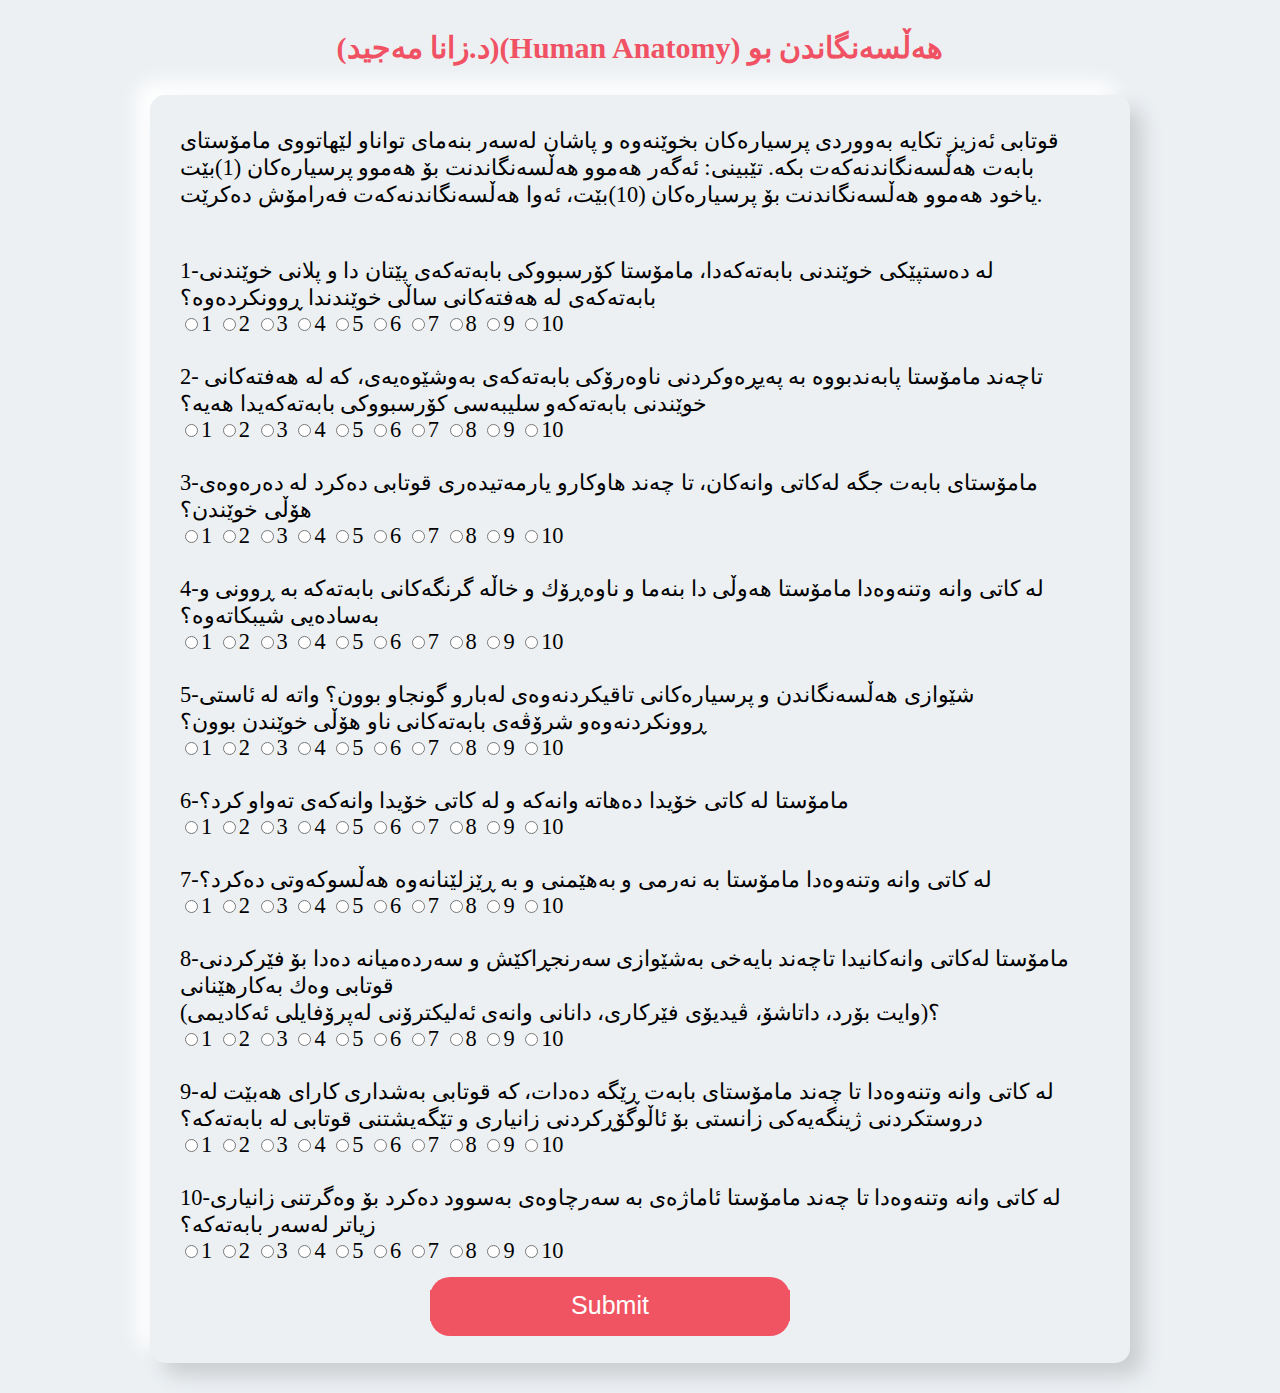
<file: anatomy.html>
<!DOCTYPE html>
<html lang="en">
<head>
    <meta charset="UTF-8">
    <meta http-equiv="X-UA-Compatible" content="IE=edge">
    <meta name="viewport" content="width=device-width, initial-scale=1.0">
    <title>Document</title> 
    <link rel="stylesheet" href="fform1.css"> 
    <link rel='stylesheet' href='https://cdn.jsdelivr.net/npm/bootstrap-icons@1.7.2/font/bootstrap-icons.css'>    
    <title>Document</title> 

</head>  
<style>
    a,input 
{
    color: white; 
    border: none; 
    text-decoration: none;
    background-color: #f05462; 
    cursor: pointer;
} 
h2{
    color: red; 
    text-align: center;
}
</style>

<body>  
<h2  id="g"></h2>
    <form  action="avarage.php" method="POST" id="MYFORM"name="myform">
        <h3>(د.زانا مەجید)(Human Anatomy) ھەڵسەنگاندن بو </h3>

        <div class="wrapper"> 
    <p>قوتابی ئەزیز تكایە بەووردی پرسیارەكان بخوێنەوە و پاشان لەسەر بنەمای تواناو لێهاتووی مامۆستای بابەت هەڵسەنگاندنەكەت بكە. 
        تێبینی: ئەگەر هەموو هەڵسەنگاندنت بۆ هەموو پرسیارەكان (1)بێت یاخود هەموو هەڵسەنگاندنت بۆ پرسیارەكان (10)بێت، ئەوا هەڵسەنگاندنەكەت فەرامۆش دەكرێت.</p>
    <br> 
        1-لە دەستپێكی خوێندنی بابەتەكەدا، مامۆستا كۆرسبووكی بابەتەكەی پێتان دا و پلانی خوێندنی بابەتەكەی لە هەفتەكانی ساڵی خوێندندا ڕوونكردەوە؟
        <br /> 
        <input type="radio"class="r1"  name="q1" value="1" id="1" required/>1
        <input type="radio"class="r1"  name="q1" value="2" id="1" />2
        <input type="radio"class="r1"  name="q1" value="3" id="1" />3
        <input type="radio"class="r1"  name="q1" value="4" id="1" />4
        <input type="radio"class="r1"  name="q1" value="5" id="1" />5
        <input type="radio"class="r1"  name="q1" value="6" id="1" />6
        <input type="radio"class="r1"  name="q1" value="7" id="1" />7
        <input type="radio"class="r1"  name="q1" value="8" id="1" />8
        <input type="radio"class="r1"  name="q1" value="9" id="1" />9
        <input type="radio"class="r1"  name="q1" value="10"id="1" />10
        <br>
        <br >
        2- تاچەند مامۆستا پابەندبووە بە پەیڕەوكردنی ناوەرۆکی بابەتەکەی بەوشێوەیەی، کە لە هەفتەكانی خوێندنی بابەتەكەو سلیبەسی كۆرسبووكی بابەتەكەیدا هەیە؟
        <br />
        <input type="radio"class="r1"  name="q2" value="1" id="2" required/>1
        <input type="radio"class="r1"  name="q2" value="2" id="2"/>2
        <input type="radio"class="r1"  name="q2" value="3" id="2"/>3
        <input type="radio"class="r1"  name="q2" value="4" id="2"/>4
        <input type="radio"class="r1"  name="q2" value="5" id="2"/>5
        <input type="radio"class="r1"  name="q2" value="6" id="2"/>6
        <input type="radio"class="r1"  name="q2" value="7" id="2"/>7
        <input type="radio"class="r1"  name="q2" value="8" id="2"/>8
        <input type="radio"class="r1"  name="q2" value="9" id="2"/>9
        <input type="radio"class="r1"  name="q2" value="10" id="2"/>10
        <br />
        <br>
        3-مامۆستای بابەت جگە لەكاتی وانەكان، تا چەند هاوكارو یارمەتیدەری قوتابی دەكرد لە دەرەوەی هۆڵی خوێندن؟
        <br />
        <input type="radio"class="r1"  name="q3" value="1" id="3" required/>1
        <input type="radio"class="r1"  name="q3" value="2" id="3"/>2
        <input type="radio"class="r1"  name="q3" value="3" id="3"/>3
        <input type="radio"class="r1"  name="q3" value="4" id="3"/>4
        <input type="radio"class="r1"  name="q3" value="5" id="3"/>5
        <input type="radio"class="r1"  name="q3" value="6" id="3"/>6
        <input type="radio"class="r1"  name="q3" value="7" id="3"/>7
        <input type="radio"class="r1"  name="q3" value="8" id="3"/>8
        <input type="radio"class="r1"  name="q3" value="9" id="3"/>9
        <input type="radio"class="r1"  name="q3" value="10"id="3" />10
        <br />
        <br>
        4-لە كاتی وانە وتنەوەدا مامۆستا هەوڵی دا بنەما و ناوەڕۆك و خاڵە گرنگەكانی بابەتەكە بە ڕوونی و بەسادەیی شیبكاتەوە؟
        <br />
        <input type="radio"class="r1"  name="q4" value="1" id="4" required/>1
        <input type="radio"class="r1"  name="q4" value="2" id="4"/>2
        <input type="radio"class="r1"  name="q4" value="3" id="4"/>3
        <input type="radio"class="r1"  name="q4" value="4" id="4"/>4
        <input type="radio"class="r1"  name="q4" value="5" id="4"/>5
        <input type="radio"class="r1"  name="q4" value="6" id="4"/>6
        <input type="radio"class="r1"  name="q4" value="7" id="4"/>7
        <input type="radio"class="r1"  name="q4" value="8" id="4"/>8
        <input type="radio"class="r1"  name="q4" value="9" id="4"/>9
        <input type="radio"class="r1"  name="q4" value="10" id="4"/>10
        <br />
        <br>
        5-شێوازی هەڵسەنگاندن و پرسیارەكانی تاقیكردنەوەی لەبارو گونجاو بوون؟ واتە لە ئاستی ڕوونكردنەوەو شرۆڤەی بابەتەكانی ناو هۆڵی خوێندن بوون؟
        <br />
        <input type="radio"class="r1"  name="q5" value="1" id="5" required/>1
        <input type="radio"class="r1"  name="q5" value="2" id="5"/>2
        <input type="radio"class="r1"  name="q5" value="3" id="5"/>3
        <input type="radio"class="r1"  name="q5" value="4" id="5"/>4
        <input type="radio"class="r1"  name="q5" value="5" id="5"/>5
        <input type="radio"class="r1"  name="q5" value="6" id="5"/>6
        <input type="radio"class="r1"  name="q5" value="7" id="5"/>7
        <input type="radio"class="r1"  name="q5" value="8" id="5"/>8
        <input type="radio"class="r1"  name="q5" value="9" id="5"/>9
        <input type="radio"class="r1"  name="q5" value="10" id="5"/>10
        <br />
        <br />
        6-مامۆستا لە كاتی خۆیدا دەهاتە وانەكە و لە كاتی خۆیدا وانەكەی تەواو كرد؟
        <br />
        <input type="radio"class="r1"  name="q6" value="1" id="6"required/>1
        <input type="radio"class="r1"  name="q6" value="2" id="6"/>2
        <input type="radio"class="r1"  name="q6" value="3" id="6"/>3
        <input type="radio"class="r1"  name="q6" value="4" id="6"/>4
        <input type="radio"class="r1"  name="q6" value="5" id="6"/>5
        <input type="radio"class="r1"  name="q6" value="6" id="6"/>6
        <input type="radio"class="r1"  name="q6" value="7" id="6"/>7
        <input type="radio"class="r1"  name="q6" value="8" id="6"/>8
        <input type="radio"class="r1"  name="q6" value="9" id="6"/>9
        <input type="radio"class="r1"  name="q6" value="10" id="6"/>10
        <br />
        <br />
        7-لە كاتی وانە وتنەوەدا مامۆستا بە نەرمی و بەهێمنی و بە ڕێزلێنانەوە هەڵسوكەوتی دەكرد؟
        <br />
        <input type="radio"class="r1"  name="q7" value="1" id="7"required/>1
        <input type="radio"class="r1"  name="q7" value="2" id="7"/>2
        <input type="radio"class="r1"  name="q7" value="3" id="7"/>3
        <input type="radio"class="r1"  name="q7" value="4" id="7"/>4
        <input type="radio"class="r1"  name="q7" value="5" id="7"/>5
        <input type="radio"class="r1"  name="q7" value="6" id="7"/>6
        <input type="radio"class="r1"  name="q7" value="7" id="7"/>7
        <input type="radio"class="r1"  name="q7" value="8" id="7"/>8
        <input type="radio"class="r1"  name="q7" value="9" id="7"/>9
        <input type="radio"class="r1"  name="q7" value="10" id="7"/>10
        <br />
        <br />
        8-مامۆستا لەكاتی وانەكانیدا تاچەند بایەخی بەشێوازی سەرنجڕاكێش و سەردەمیانە دەدا بۆ فێركردنی قوتابی وەك بەكارهێنانی<br> (وایت بۆرد، داتاشۆ، ڤیدیۆی فێركاری، دانانی وانەی ئەلیكترۆنی لەپرۆفایلی ئەكادیمی)؟
        <br />
        <input type="radio"class="r1"  name="q8" value="1" id="8"required/>1
        <input type="radio"class="r1"  name="q8" value="2" id="8"/>2
        <input type="radio"class="r1"  name="q8" value="3" id="8"/>3
        <input type="radio"class="r1"  name="q8" value="4" id="8"/>4
        <input type="radio"class="r1"  name="q8" value="5" id="8"/>5
        <input type="radio"class="r1"  name="q8" value="6" id="8"/>6
        <input type="radio"class="r1"  name="q8" value="7" id="8"/>7
        <input type="radio"class="r1"  name="q8" value="8" id="8"/>8
        <input type="radio"class="r1"  name="q8" value="9" id="8"/>9
        <input type="radio"class="r1"  name="q8" value="10" id="8"/>10
        <br />
        <br />
        9-لە كاتی وانە وتنەوەدا تا چەند مامۆستای بابەت ڕێگە دەدات، کە قوتابی بەشداری کارای هەبێت لە <br>دروستکردنی ژینگەیەکی زانستی بۆ ئاڵوگۆڕکردنی زانیاری و تێگەیشتنی قوتابی لە بابەتەکە؟
        <br />
        <input type="radio"class="r1"  name="q9" value="1" id="9"required/>1
        <input type="radio"class="r1"  name="q9" value="2" id="9"/>2
        <input type="radio"class="r1"  name="q9" value="3" id="9"/>3
        <input type="radio"class="r1"  name="q9" value="4" id="9"/>4
        <input type="radio"class="r1"  name="q9" value="5" id="9"/>5
        <input type="radio"class="r1"  name="q9" value="6" id="9"/>6
        <input type="radio"class="r1"  name="q9" value="7" id="9"/>7
        <input type="radio"class="r1"  name="q9" value="8" id="9"/>8
        <input type="radio"class="r1"  name="q9" value="9" id="9"/>9
        <input type="radio"class="r1"  name="q9" value="10" id="9"/>10
        <br />
        <br />
        10-لە كاتی وانە وتنەوەدا تا چەند مامۆستا ئاماژەی بە سەرچاوەی بەسوود دەكرد بۆ وەگرتنی زانیاری زیاتر لەسەر بابەتەكە؟
        <br />
        <input type="radio"class="r1"  name="q10" value="5" id="10"/>1
        <input type="radio"class="r1"  name="q10" value="4" id="10"/>2
        <input type="radio"class="r1"  name="q10" value="3" id="10"required/>3
        <input type="radio"class="r1"  name="q10" value="2" id="10"/>4
        <input type="radio"class="r1"  name="q10" value="1" id="10"/>5
        <input type="radio"class="r1"  name="q10" value="5" id="10"/>6
        <input type="radio"class="r1"  name="q10" value="4" id="10"/>7
        <input type="radio"class="r1"  name="q10" value="3" id="10"/>8
        <input type="radio"class="r1"  name="q10" value="2" id="10"/>9
        <input type="radio"class="r1"  name="q10" value="1" id="10"/>10
        <br />
        <br />
       
 <!-- <a href="sidebar.html"  role="button" onclick="displayRadioValue()" id="add" name="add" onclick="check()"> Submit</a>     -->
 <a href="biosubmit.html" ><input type="submit" onclick="check()" onclick="displayRadioValue()" id="add" name="add" value="Submit"></a>
 
<p id="f"></p>
</div>
      

   
       
</form> 
    <script> 
            function displayRadioValue(){
    var sum = 0,count=0;
    var ele = document.getElementsByClassName('r1');
    for(i = 0; i < ele.length; i++) { 
       
                if(ele[i].checked)   {
                count+=1;
                sum+=parseInt(ele[i].value);
                }
               
     }var avg;
     avg = sum/count;  
     document.getElementById("f").innerHTML=avg; 
     
    }  
    
  function check()
    {    var ele = document.getElementsByClassName('r1');
    for(i = 0; i < ele.length; i++) { 
                if(ele[i].checked) { 
                if(ele[i].value==1||ele[i].value==10){ 
                    
document.getElementById('g').innerHTML=" dear student you can not take 1 or 10  for all question";  
ele[i].checked = false;

                }}
               
     }
    }
  

 

    </script>
</body>
</html>
</file>
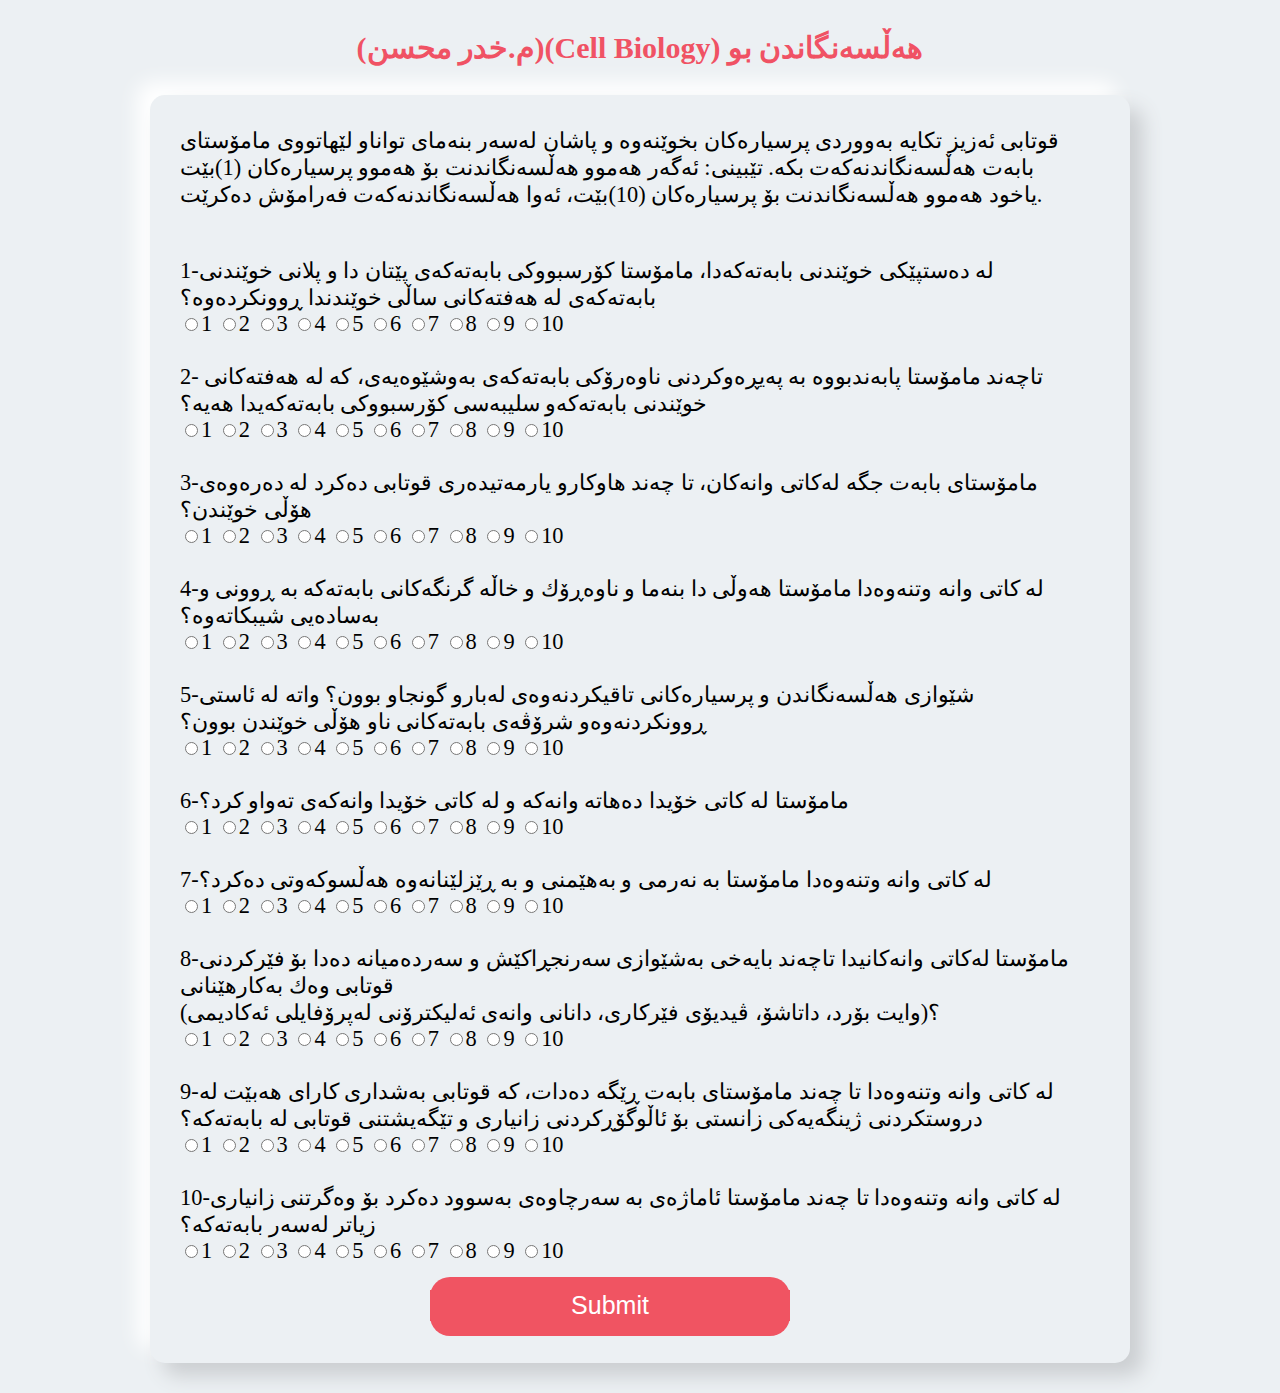
<file: bio.html>
<!DOCTYPE html>
<html lang="en">
<head>
    <meta charset="UTF-8">
    <meta http-equiv="X-UA-Compatible" content="IE=edge">
    <meta name="viewport" content="width=device-width, initial-scale=1.0">
    <title>Document</title> 
    <link rel="stylesheet" href="fform1.css"> 
    <link rel='stylesheet' href='https://cdn.jsdelivr.net/npm/bootstrap-icons@1.7.2/font/bootstrap-icons.css'>    
    <title>Document</title> 

</head>  
<style>
    a,input 
{
    color: white; 
    border: none; 
    text-decoration: none;
    background-color: #f05462; 
    cursor: pointer;
} 
h2{
    color: red; 
    text-align: center;
}
</style>

<body>  
<h2  id="g"></h2>
    <form  action="avarage.php" method="POST" id="MYFORM"name="myform">
        <h3>(م.خدر محسن)(Cell Biology) ھەڵسەنگاندن بو </h3>

        <div class="wrapper"> 
    <p>قوتابی ئەزیز تكایە بەووردی پرسیارەكان بخوێنەوە و پاشان لەسەر بنەمای تواناو لێهاتووی مامۆستای بابەت هەڵسەنگاندنەكەت بكە. 
        تێبینی: ئەگەر هەموو هەڵسەنگاندنت بۆ هەموو پرسیارەكان (1)بێت یاخود هەموو هەڵسەنگاندنت بۆ پرسیارەكان (10)بێت، ئەوا هەڵسەنگاندنەكەت فەرامۆش دەكرێت.</p>
    <br> 
        1-لە دەستپێكی خوێندنی بابەتەكەدا، مامۆستا كۆرسبووكی بابەتەكەی پێتان دا و پلانی خوێندنی بابەتەكەی لە هەفتەكانی ساڵی خوێندندا ڕوونكردەوە؟
        <br /> 
        <input type="radio"class="r1"  name="q1" value="1" id="1" required/>1
        <input type="radio"class="r1"  name="q1" value="2" id="1" />2
        <input type="radio"class="r1"  name="q1" value="3" id="1" />3
        <input type="radio"class="r1"  name="q1" value="4" id="1" />4
        <input type="radio"class="r1"  name="q1" value="5" id="1" />5
        <input type="radio"class="r1"  name="q1" value="6" id="1" />6
        <input type="radio"class="r1"  name="q1" value="7" id="1" />7
        <input type="radio"class="r1"  name="q1" value="8" id="1" />8
        <input type="radio"class="r1"  name="q1" value="9" id="1" />9
        <input type="radio"class="r1"  name="q1" value="10"id="1" />10
        <br>
        <br >
        2- تاچەند مامۆستا پابەندبووە بە پەیڕەوكردنی ناوەرۆکی بابەتەکەی بەوشێوەیەی، کە لە هەفتەكانی خوێندنی بابەتەكەو سلیبەسی كۆرسبووكی بابەتەكەیدا هەیە؟
        <br />
        <input type="radio"class="r1"  name="q2" value="1" id="2" required/>1
        <input type="radio"class="r1"  name="q2" value="2" id="2"/>2
        <input type="radio"class="r1"  name="q2" value="3" id="2"/>3
        <input type="radio"class="r1"  name="q2" value="4" id="2"/>4
        <input type="radio"class="r1"  name="q2" value="5" id="2"/>5
        <input type="radio"class="r1"  name="q2" value="6" id="2"/>6
        <input type="radio"class="r1"  name="q2" value="7" id="2"/>7
        <input type="radio"class="r1"  name="q2" value="8" id="2"/>8
        <input type="radio"class="r1"  name="q2" value="9" id="2"/>9
        <input type="radio"class="r1"  name="q2" value="10" id="2"/>10
        <br />
        <br>
        3-مامۆستای بابەت جگە لەكاتی وانەكان، تا چەند هاوكارو یارمەتیدەری قوتابی دەكرد لە دەرەوەی هۆڵی خوێندن؟
        <br />
        <input type="radio"class="r1"  name="q3" value="1" id="3" required/>1
        <input type="radio"class="r1"  name="q3" value="2" id="3"/>2
        <input type="radio"class="r1"  name="q3" value="3" id="3"/>3
        <input type="radio"class="r1"  name="q3" value="4" id="3"/>4
        <input type="radio"class="r1"  name="q3" value="5" id="3"/>5
        <input type="radio"class="r1"  name="q3" value="6" id="3"/>6
        <input type="radio"class="r1"  name="q3" value="7" id="3"/>7
        <input type="radio"class="r1"  name="q3" value="8" id="3"/>8
        <input type="radio"class="r1"  name="q3" value="9" id="3"/>9
        <input type="radio"class="r1"  name="q3" value="10"id="3" />10
        <br />
        <br>
        4-لە كاتی وانە وتنەوەدا مامۆستا هەوڵی دا بنەما و ناوەڕۆك و خاڵە گرنگەكانی بابەتەكە بە ڕوونی و بەسادەیی شیبكاتەوە؟
        <br />
        <input type="radio"class="r1"  name="q4" value="1" id="4" required/>1
        <input type="radio"class="r1"  name="q4" value="2" id="4"/>2
        <input type="radio"class="r1"  name="q4" value="3" id="4"/>3
        <input type="radio"class="r1"  name="q4" value="4" id="4"/>4
        <input type="radio"class="r1"  name="q4" value="5" id="4"/>5
        <input type="radio"class="r1"  name="q4" value="6" id="4"/>6
        <input type="radio"class="r1"  name="q4" value="7" id="4"/>7
        <input type="radio"class="r1"  name="q4" value="8" id="4"/>8
        <input type="radio"class="r1"  name="q4" value="9" id="4"/>9
        <input type="radio"class="r1"  name="q4" value="10" id="4"/>10
        <br />
        <br>
        5-شێوازی هەڵسەنگاندن و پرسیارەكانی تاقیكردنەوەی لەبارو گونجاو بوون؟ واتە لە ئاستی ڕوونكردنەوەو شرۆڤەی بابەتەكانی ناو هۆڵی خوێندن بوون؟
        <br />
        <input type="radio"class="r1"  name="q5" value="1" id="5" required/>1
        <input type="radio"class="r1"  name="q5" value="2" id="5"/>2
        <input type="radio"class="r1"  name="q5" value="3" id="5"/>3
        <input type="radio"class="r1"  name="q5" value="4" id="5"/>4
        <input type="radio"class="r1"  name="q5" value="5" id="5"/>5
        <input type="radio"class="r1"  name="q5" value="6" id="5"/>6
        <input type="radio"class="r1"  name="q5" value="7" id="5"/>7
        <input type="radio"class="r1"  name="q5" value="8" id="5"/>8
        <input type="radio"class="r1"  name="q5" value="9" id="5"/>9
        <input type="radio"class="r1"  name="q5" value="10" id="5"/>10
        <br />
        <br />
        6-مامۆستا لە كاتی خۆیدا دەهاتە وانەكە و لە كاتی خۆیدا وانەكەی تەواو كرد؟
        <br />
        <input type="radio"class="r1"  name="q6" value="1" id="6"required/>1
        <input type="radio"class="r1"  name="q6" value="2" id="6"/>2
        <input type="radio"class="r1"  name="q6" value="3" id="6"/>3
        <input type="radio"class="r1"  name="q6" value="4" id="6"/>4
        <input type="radio"class="r1"  name="q6" value="5" id="6"/>5
        <input type="radio"class="r1"  name="q6" value="6" id="6"/>6
        <input type="radio"class="r1"  name="q6" value="7" id="6"/>7
        <input type="radio"class="r1"  name="q6" value="8" id="6"/>8
        <input type="radio"class="r1"  name="q6" value="9" id="6"/>9
        <input type="radio"class="r1"  name="q6" value="10" id="6"/>10
        <br />
        <br />
        7-لە كاتی وانە وتنەوەدا مامۆستا بە نەرمی و بەهێمنی و بە ڕێزلێنانەوە هەڵسوكەوتی دەكرد؟
        <br />
        <input type="radio"class="r1"  name="q7" value="1" id="7"required/>1
        <input type="radio"class="r1"  name="q7" value="2" id="7"/>2
        <input type="radio"class="r1"  name="q7" value="3" id="7"/>3
        <input type="radio"class="r1"  name="q7" value="4" id="7"/>4
        <input type="radio"class="r1"  name="q7" value="5" id="7"/>5
        <input type="radio"class="r1"  name="q7" value="6" id="7"/>6
        <input type="radio"class="r1"  name="q7" value="7" id="7"/>7
        <input type="radio"class="r1"  name="q7" value="8" id="7"/>8
        <input type="radio"class="r1"  name="q7" value="9" id="7"/>9
        <input type="radio"class="r1"  name="q7" value="10" id="7"/>10
        <br />
        <br />
        8-مامۆستا لەكاتی وانەكانیدا تاچەند بایەخی بەشێوازی سەرنجڕاكێش و سەردەمیانە دەدا بۆ فێركردنی قوتابی وەك بەكارهێنانی<br> (وایت بۆرد، داتاشۆ، ڤیدیۆی فێركاری، دانانی وانەی ئەلیكترۆنی لەپرۆفایلی ئەكادیمی)؟
        <br />
        <input type="radio"class="r1"  name="q8" value="1" id="8"required/>1
        <input type="radio"class="r1"  name="q8" value="2" id="8"/>2
        <input type="radio"class="r1"  name="q8" value="3" id="8"/>3
        <input type="radio"class="r1"  name="q8" value="4" id="8"/>4
        <input type="radio"class="r1"  name="q8" value="5" id="8"/>5
        <input type="radio"class="r1"  name="q8" value="6" id="8"/>6
        <input type="radio"class="r1"  name="q8" value="7" id="8"/>7
        <input type="radio"class="r1"  name="q8" value="8" id="8"/>8
        <input type="radio"class="r1"  name="q8" value="9" id="8"/>9
        <input type="radio"class="r1"  name="q8" value="10" id="8"/>10
        <br />
        <br />
        9-لە كاتی وانە وتنەوەدا تا چەند مامۆستای بابەت ڕێگە دەدات، کە قوتابی بەشداری کارای هەبێت لە <br>دروستکردنی ژینگەیەکی زانستی بۆ ئاڵوگۆڕکردنی زانیاری و تێگەیشتنی قوتابی لە بابەتەکە؟
        <br />
        <input type="radio"class="r1"  name="q9" value="1" id="9"required/>1
        <input type="radio"class="r1"  name="q9" value="2" id="9"/>2
        <input type="radio"class="r1"  name="q9" value="3" id="9"/>3
        <input type="radio"class="r1"  name="q9" value="4" id="9"/>4
        <input type="radio"class="r1"  name="q9" value="5" id="9"/>5
        <input type="radio"class="r1"  name="q9" value="6" id="9"/>6
        <input type="radio"class="r1"  name="q9" value="7" id="9"/>7
        <input type="radio"class="r1"  name="q9" value="8" id="9"/>8
        <input type="radio"class="r1"  name="q9" value="9" id="9"/>9
        <input type="radio"class="r1"  name="q9" value="10" id="9"/>10
        <br />
        <br />
        10-لە كاتی وانە وتنەوەدا تا چەند مامۆستا ئاماژەی بە سەرچاوەی بەسوود دەكرد بۆ وەگرتنی زانیاری زیاتر لەسەر بابەتەكە؟
        <br />
        <input type="radio"class="r1"  name="q10" value="5" id="10"/>1
        <input type="radio"class="r1"  name="q10" value="4" id="10"/>2
        <input type="radio"class="r1"  name="q10" value="3" id="10"required/>3
        <input type="radio"class="r1"  name="q10" value="2" id="10"/>4
        <input type="radio"class="r1"  name="q10" value="1" id="10"/>5
        <input type="radio"class="r1"  name="q10" value="5" id="10"/>6
        <input type="radio"class="r1"  name="q10" value="4" id="10"/>7
        <input type="radio"class="r1"  name="q10" value="3" id="10"/>8
        <input type="radio"class="r1"  name="q10" value="2" id="10"/>9
        <input type="radio"class="r1"  name="q10" value="1" id="10"/>10
        <br />
        <br />
       
 <!-- <a href="sidebar.html"  role="button" onclick="displayRadioValue()" id="add" name="add" onclick="check()"> Submit</a>     -->
 <a href="biosubmit.html" ><input type="submit" onclick="check()" onclick="displayRadioValue()" id="add" name="add" value="Submit"></a>
 
<p id="f"></p>
</div>
      

   
       
</form> 
    <script> 
          function displayRadioValue(){
    var sum = 0,count=0;
    var ele = document.getElementsByClassName('r1');
    for(i = 0; i < ele.length; i++) { 
       
                if(ele[i].checked)   {
                count+=1;
                sum+=parseInt(ele[i].value);
                }
               
     }var avg;
     avg = sum/count;  
     document.getElementById("f").innerHTML=avg; 
     
    }  
    
  function check()
    {    var ele = document.getElementsByClassName('r1');
    for(i = 0; i < ele.length; i++) { 
                if(ele[i].checked) { 
                if(ele[i].value==1||ele[i].value==10){
document.getElementById('g').innerHTML=" dear student you can not take 1 or 10  for all question";  
ele[i].checked = false;

                }}
               
     }
    }
  

 

    </script>
</body>
</html>
</file>
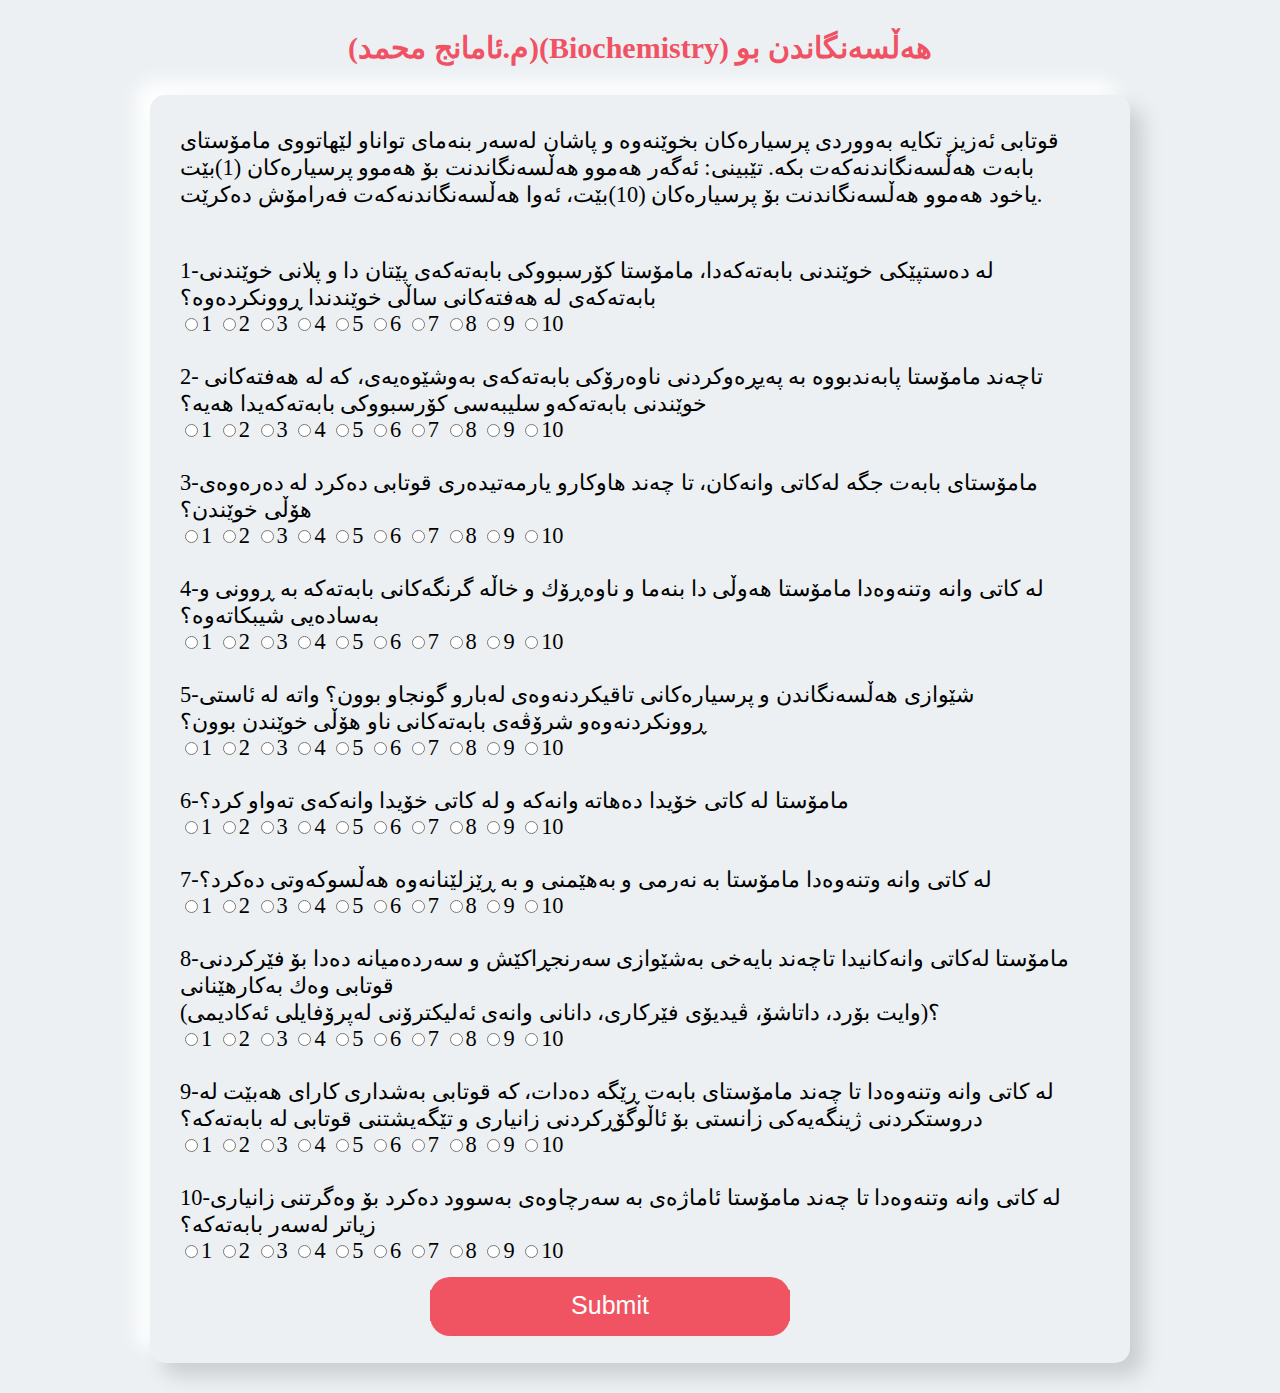
<file: biochemst.html>
<!DOCTYPE html>
<html lang="en">
<head>
    <meta charset="UTF-8">
    <meta http-equiv="X-UA-Compatible" content="IE=edge">
    <meta name="viewport" content="width=device-width, initial-scale=1.0">
    <title>Document</title> 
    <link rel="stylesheet" href="fform1.css"> 
    <link rel='stylesheet' href='https://cdn.jsdelivr.net/npm/bootstrap-icons@1.7.2/font/bootstrap-icons.css'>    
    <title>Document</title> 

</head>  
<style>
    a,input 
{
    color: white; 
    border: none; 
    text-decoration: none;
    background-color: #f05462; 
    cursor: pointer;
} 
h2{
    color: red; 
    text-align: center;
}
</style>

<body>  
<h2  id="g"></h2>
    <form  action="avarage.php" method="POST" id="MYFORM"name="myform">
        <h3>(م.ئامانج محمد)(Biochemistry) ھەڵسەنگاندن بو </h3>

        <div class="wrapper"> 
    <p>قوتابی ئەزیز تكایە بەووردی پرسیارەكان بخوێنەوە و پاشان لەسەر بنەمای تواناو لێهاتووی مامۆستای بابەت هەڵسەنگاندنەكەت بكە. 
        تێبینی: ئەگەر هەموو هەڵسەنگاندنت بۆ هەموو پرسیارەكان (1)بێت یاخود هەموو هەڵسەنگاندنت بۆ پرسیارەكان (10)بێت، ئەوا هەڵسەنگاندنەكەت فەرامۆش دەكرێت.</p>
    <br> 
        1-لە دەستپێكی خوێندنی بابەتەكەدا، مامۆستا كۆرسبووكی بابەتەكەی پێتان دا و پلانی خوێندنی بابەتەكەی لە هەفتەكانی ساڵی خوێندندا ڕوونكردەوە؟
        <br /> 
        <input type="radio"class="r1"  name="q1" value="1" id="1" required/>1
        <input type="radio"class="r1"  name="q1" value="2" id="1" />2
        <input type="radio"class="r1"  name="q1" value="3" id="1" />3
        <input type="radio"class="r1"  name="q1" value="4" id="1" />4
        <input type="radio"class="r1"  name="q1" value="5" id="1" />5
        <input type="radio"class="r1"  name="q1" value="6" id="1" />6
        <input type="radio"class="r1"  name="q1" value="7" id="1" />7
        <input type="radio"class="r1"  name="q1" value="8" id="1" />8
        <input type="radio"class="r1"  name="q1" value="9" id="1" />9
        <input type="radio"class="r1"  name="q1" value="10"id="1" />10
        <br>
        <br >
        2- تاچەند مامۆستا پابەندبووە بە پەیڕەوكردنی ناوەرۆکی بابەتەکەی بەوشێوەیەی، کە لە هەفتەكانی خوێندنی بابەتەكەو سلیبەسی كۆرسبووكی بابەتەكەیدا هەیە؟
        <br />
        <input type="radio"class="r1"  name="q2" value="1" id="2" required/>1
        <input type="radio"class="r1"  name="q2" value="2" id="2"/>2
        <input type="radio"class="r1"  name="q2" value="3" id="2"/>3
        <input type="radio"class="r1"  name="q2" value="4" id="2"/>4
        <input type="radio"class="r1"  name="q2" value="5" id="2"/>5
        <input type="radio"class="r1"  name="q2" value="6" id="2"/>6
        <input type="radio"class="r1"  name="q2" value="7" id="2"/>7
        <input type="radio"class="r1"  name="q2" value="8" id="2"/>8
        <input type="radio"class="r1"  name="q2" value="9" id="2"/>9
        <input type="radio"class="r1"  name="q2" value="10" id="2"/>10
        <br />
        <br>
        3-مامۆستای بابەت جگە لەكاتی وانەكان، تا چەند هاوكارو یارمەتیدەری قوتابی دەكرد لە دەرەوەی هۆڵی خوێندن؟
        <br />
        <input type="radio"class="r1"  name="q3" value="1" id="3" required/>1
        <input type="radio"class="r1"  name="q3" value="2" id="3"/>2
        <input type="radio"class="r1"  name="q3" value="3" id="3"/>3
        <input type="radio"class="r1"  name="q3" value="4" id="3"/>4
        <input type="radio"class="r1"  name="q3" value="5" id="3"/>5
        <input type="radio"class="r1"  name="q3" value="6" id="3"/>6
        <input type="radio"class="r1"  name="q3" value="7" id="3"/>7
        <input type="radio"class="r1"  name="q3" value="8" id="3"/>8
        <input type="radio"class="r1"  name="q3" value="9" id="3"/>9
        <input type="radio"class="r1"  name="q3" value="10"id="3" />10
        <br />
        <br>
        4-لە كاتی وانە وتنەوەدا مامۆستا هەوڵی دا بنەما و ناوەڕۆك و خاڵە گرنگەكانی بابەتەكە بە ڕوونی و بەسادەیی شیبكاتەوە؟
        <br />
        <input type="radio"class="r1"  name="q4" value="1" id="4" required/>1
        <input type="radio"class="r1"  name="q4" value="2" id="4"/>2
        <input type="radio"class="r1"  name="q4" value="3" id="4"/>3
        <input type="radio"class="r1"  name="q4" value="4" id="4"/>4
        <input type="radio"class="r1"  name="q4" value="5" id="4"/>5
        <input type="radio"class="r1"  name="q4" value="6" id="4"/>6
        <input type="radio"class="r1"  name="q4" value="7" id="4"/>7
        <input type="radio"class="r1"  name="q4" value="8" id="4"/>8
        <input type="radio"class="r1"  name="q4" value="9" id="4"/>9
        <input type="radio"class="r1"  name="q4" value="10" id="4"/>10
        <br />
        <br>
        5-شێوازی هەڵسەنگاندن و پرسیارەكانی تاقیكردنەوەی لەبارو گونجاو بوون؟ واتە لە ئاستی ڕوونكردنەوەو شرۆڤەی بابەتەكانی ناو هۆڵی خوێندن بوون؟
        <br />
        <input type="radio"class="r1"  name="q5" value="1" id="5" required/>1
        <input type="radio"class="r1"  name="q5" value="2" id="5"/>2
        <input type="radio"class="r1"  name="q5" value="3" id="5"/>3
        <input type="radio"class="r1"  name="q5" value="4" id="5"/>4
        <input type="radio"class="r1"  name="q5" value="5" id="5"/>5
        <input type="radio"class="r1"  name="q5" value="6" id="5"/>6
        <input type="radio"class="r1"  name="q5" value="7" id="5"/>7
        <input type="radio"class="r1"  name="q5" value="8" id="5"/>8
        <input type="radio"class="r1"  name="q5" value="9" id="5"/>9
        <input type="radio"class="r1"  name="q5" value="10" id="5"/>10
        <br />
        <br />
        6-مامۆستا لە كاتی خۆیدا دەهاتە وانەكە و لە كاتی خۆیدا وانەكەی تەواو كرد؟
        <br />
        <input type="radio"class="r1"  name="q6" value="1" id="6"required/>1
        <input type="radio"class="r1"  name="q6" value="2" id="6"/>2
        <input type="radio"class="r1"  name="q6" value="3" id="6"/>3
        <input type="radio"class="r1"  name="q6" value="4" id="6"/>4
        <input type="radio"class="r1"  name="q6" value="5" id="6"/>5
        <input type="radio"class="r1"  name="q6" value="6" id="6"/>6
        <input type="radio"class="r1"  name="q6" value="7" id="6"/>7
        <input type="radio"class="r1"  name="q6" value="8" id="6"/>8
        <input type="radio"class="r1"  name="q6" value="9" id="6"/>9
        <input type="radio"class="r1"  name="q6" value="10" id="6"/>10
        <br />
        <br />
        7-لە كاتی وانە وتنەوەدا مامۆستا بە نەرمی و بەهێمنی و بە ڕێزلێنانەوە هەڵسوكەوتی دەكرد؟
        <br />
        <input type="radio"class="r1"  name="q7" value="1" id="7"required/>1
        <input type="radio"class="r1"  name="q7" value="2" id="7"/>2
        <input type="radio"class="r1"  name="q7" value="3" id="7"/>3
        <input type="radio"class="r1"  name="q7" value="4" id="7"/>4
        <input type="radio"class="r1"  name="q7" value="5" id="7"/>5
        <input type="radio"class="r1"  name="q7" value="6" id="7"/>6
        <input type="radio"class="r1"  name="q7" value="7" id="7"/>7
        <input type="radio"class="r1"  name="q7" value="8" id="7"/>8
        <input type="radio"class="r1"  name="q7" value="9" id="7"/>9
        <input type="radio"class="r1"  name="q7" value="10" id="7"/>10
        <br />
        <br />
        8-مامۆستا لەكاتی وانەكانیدا تاچەند بایەخی بەشێوازی سەرنجڕاكێش و سەردەمیانە دەدا بۆ فێركردنی قوتابی وەك بەكارهێنانی<br> (وایت بۆرد، داتاشۆ، ڤیدیۆی فێركاری، دانانی وانەی ئەلیكترۆنی لەپرۆفایلی ئەكادیمی)؟
        <br />
        <input type="radio"class="r1"  name="q8" value="1" id="8"required/>1
        <input type="radio"class="r1"  name="q8" value="2" id="8"/>2
        <input type="radio"class="r1"  name="q8" value="3" id="8"/>3
        <input type="radio"class="r1"  name="q8" value="4" id="8"/>4
        <input type="radio"class="r1"  name="q8" value="5" id="8"/>5
        <input type="radio"class="r1"  name="q8" value="6" id="8"/>6
        <input type="radio"class="r1"  name="q8" value="7" id="8"/>7
        <input type="radio"class="r1"  name="q8" value="8" id="8"/>8
        <input type="radio"class="r1"  name="q8" value="9" id="8"/>9
        <input type="radio"class="r1"  name="q8" value="10" id="8"/>10
        <br />
        <br />
        9-لە كاتی وانە وتنەوەدا تا چەند مامۆستای بابەت ڕێگە دەدات، کە قوتابی بەشداری کارای هەبێت لە <br>دروستکردنی ژینگەیەکی زانستی بۆ ئاڵوگۆڕکردنی زانیاری و تێگەیشتنی قوتابی لە بابەتەکە؟
        <br />
        <input type="radio"class="r1"  name="q9" value="1" id="9"required/>1
        <input type="radio"class="r1"  name="q9" value="2" id="9"/>2
        <input type="radio"class="r1"  name="q9" value="3" id="9"/>3
        <input type="radio"class="r1"  name="q9" value="4" id="9"/>4
        <input type="radio"class="r1"  name="q9" value="5" id="9"/>5
        <input type="radio"class="r1"  name="q9" value="6" id="9"/>6
        <input type="radio"class="r1"  name="q9" value="7" id="9"/>7
        <input type="radio"class="r1"  name="q9" value="8" id="9"/>8
        <input type="radio"class="r1"  name="q9" value="9" id="9"/>9
        <input type="radio"class="r1"  name="q9" value="10" id="9"/>10
        <br />
        <br />
        10-لە كاتی وانە وتنەوەدا تا چەند مامۆستا ئاماژەی بە سەرچاوەی بەسوود دەكرد بۆ وەگرتنی زانیاری زیاتر لەسەر بابەتەكە؟
        <br />
        <input type="radio"class="r1"  name="q10" value="5" id="10"/>1
        <input type="radio"class="r1"  name="q10" value="4" id="10"/>2
        <input type="radio"class="r1"  name="q10" value="3" id="10"required/>3
        <input type="radio"class="r1"  name="q10" value="2" id="10"/>4
        <input type="radio"class="r1"  name="q10" value="1" id="10"/>5
        <input type="radio"class="r1"  name="q10" value="5" id="10"/>6
        <input type="radio"class="r1"  name="q10" value="4" id="10"/>7
        <input type="radio"class="r1"  name="q10" value="3" id="10"/>8
        <input type="radio"class="r1"  name="q10" value="2" id="10"/>9
        <input type="radio"class="r1"  name="q10" value="1" id="10"/>10
        <br />
        <br />
       
 <!-- <a href="sidebar.html"  role="button" onclick="displayRadioValue()" id="add" name="add" onclick="check()"> Submit</a>     -->
 <a href="biosubmit.html" ><input type="submit" onclick="check()" onclick="displayRadioValue()" id="add" name="add" value="Submit"></a>
 
<p id="f"></p>
</div>
      

   
       
</form> 
    <script> 
      function displayRadioValue(){
    var sum = 0,count=0;
    var ele = document.getElementsByClassName('r1');
    for(i = 0; i < ele.length; i++) { 
       
                if(ele[i].checked)   {
                count+=1;
                sum+=parseInt(ele[i].value);
                }
               
     }var avg;
     avg = sum/count;  
     document.getElementById("f").innerHTML=avg; 
     
    }  
    
  function check()
    {    var ele = document.getElementsByClassName('r1');
    for(i = 0; i < ele.length; i++) { 
                if(ele[i].checked) { 
                if(ele[i].value==1||ele[i].value==10){
document.getElementById('g').innerHTML=" dear student you can not take 1 or 10  for all question";  
ele[i].checked = false;

                }}
               
     }
    }
  

 

    </script>
</body>
</html>
</file>
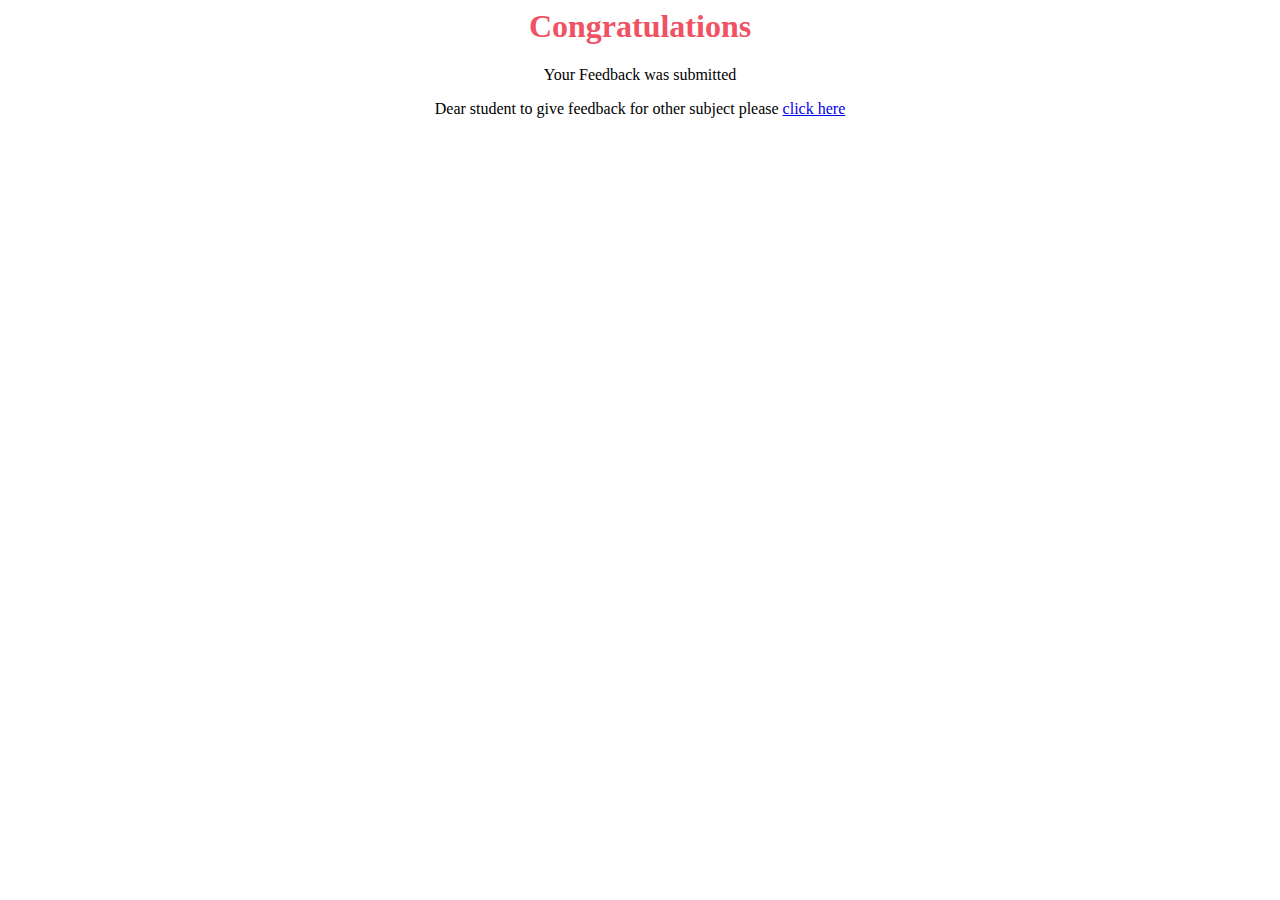
<file: biosubmit.html>
<html>
<head>
<title>Document</title>

</head>
<h1 style="text-align: center; color:#f05264 ; ">Congratulations</h1>
<p style="text-align: center;">Your Feedback was submitted</p>
<p style="text-align: center;">Dear student to give feedback for other subject please <a id="aa" href="biolist.php"  style="text-align: center;">click here</a> </p>


</html>
</file>
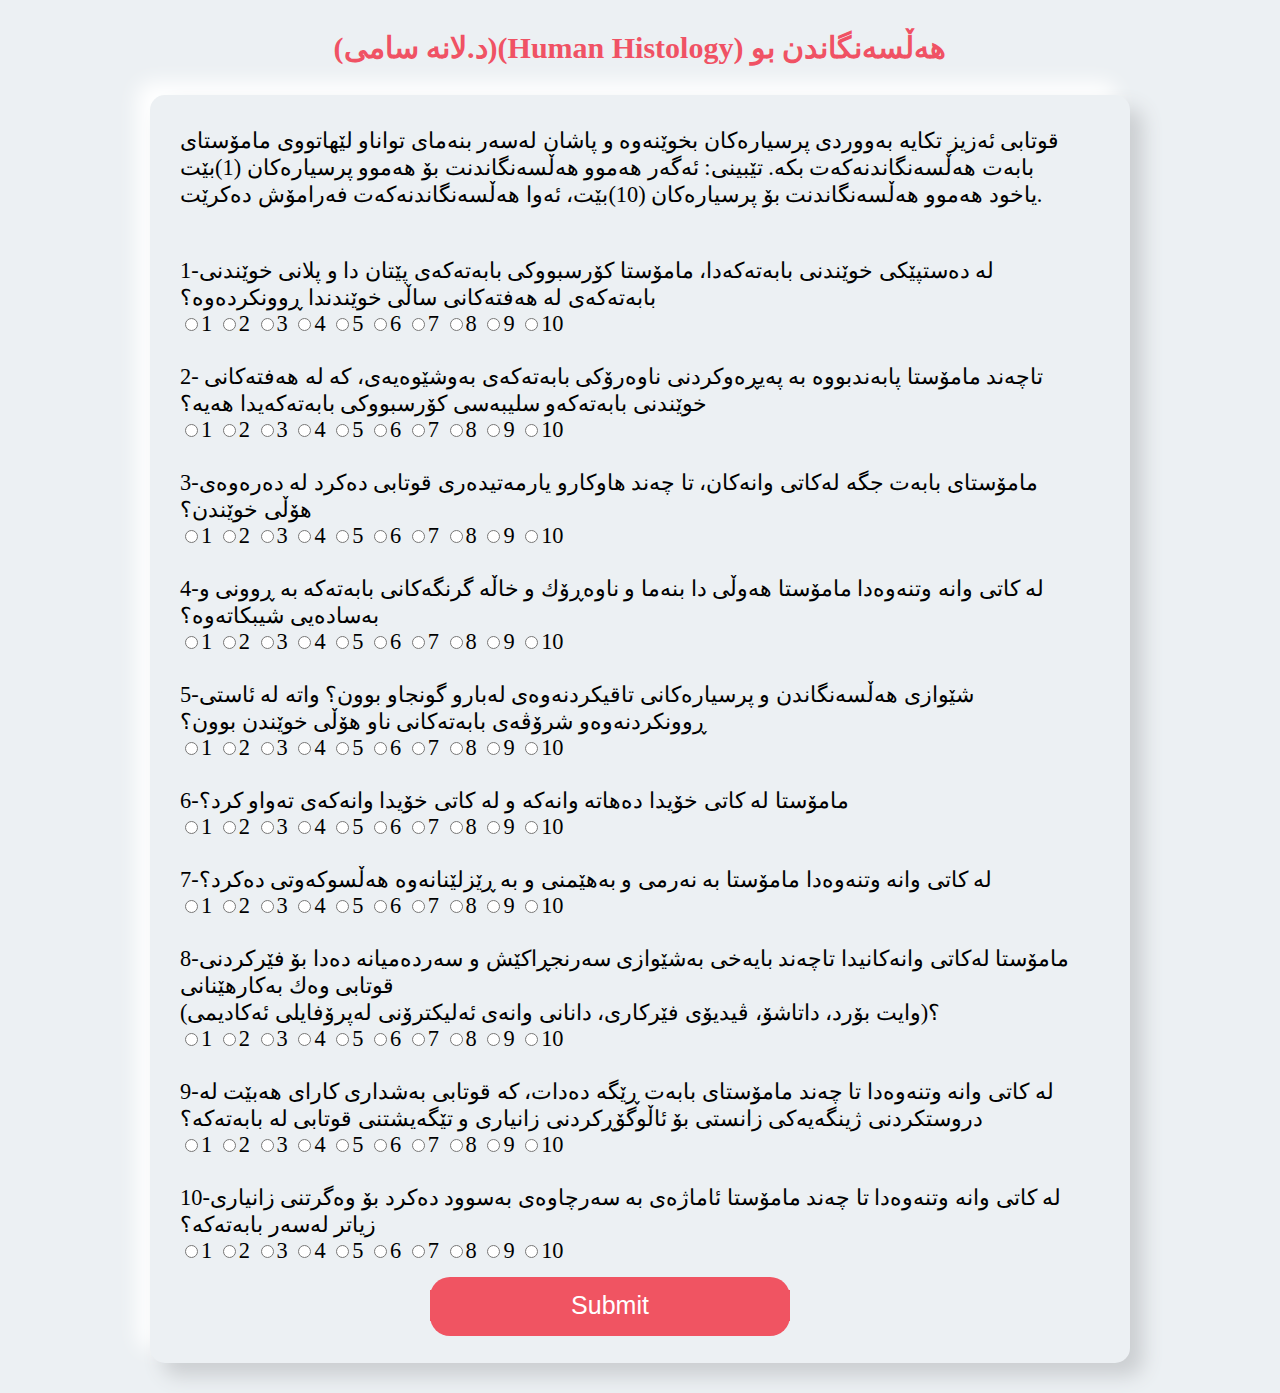
<file: histology.html>
<!DOCTYPE html>
<html lang="en">
<head>
    <meta charset="UTF-8">
    <meta http-equiv="X-UA-Compatible" content="IE=edge">
    <meta name="viewport" content="width=device-width, initial-scale=1.0">
    <title>Document</title> 
    <link rel="stylesheet" href="fform1.css"> 
    <link rel='stylesheet' href='https://cdn.jsdelivr.net/npm/bootstrap-icons@1.7.2/font/bootstrap-icons.css'>    
    <title>Document</title> 

</head>  
<style>
    a,input 
{
    color: white; 
    border: none; 
    text-decoration: none;
    background-color: #f05462; 
    cursor: pointer;
} 
h2{
    color: red; 
    text-align: center;
}
</style>

<body>  
<h2  id="g"></h2>
    <form  action="avarage.php" method="POST" id="MYFORM"name="myform">
        <h3>(د.لانە سامى)(Human Histology) ھەڵسەنگاندن بو </h3>

        <div class="wrapper"> 
    <p>قوتابی ئەزیز تكایە بەووردی پرسیارەكان بخوێنەوە و پاشان لەسەر بنەمای تواناو لێهاتووی مامۆستای بابەت هەڵسەنگاندنەكەت بكە. 
        تێبینی: ئەگەر هەموو هەڵسەنگاندنت بۆ هەموو پرسیارەكان (1)بێت یاخود هەموو هەڵسەنگاندنت بۆ پرسیارەكان (10)بێت، ئەوا هەڵسەنگاندنەكەت فەرامۆش دەكرێت.</p>
    <br> 
        1-لە دەستپێكی خوێندنی بابەتەكەدا، مامۆستا كۆرسبووكی بابەتەكەی پێتان دا و پلانی خوێندنی بابەتەكەی لە هەفتەكانی ساڵی خوێندندا ڕوونكردەوە؟
        <br /> 
        <input type="radio"class="r1"  name="q1" value="1" id="1" required/>1
        <input type="radio"class="r1"  name="q1" value="2" id="1" />2
        <input type="radio"class="r1"  name="q1" value="3" id="1" />3
        <input type="radio"class="r1"  name="q1" value="4" id="1" />4
        <input type="radio"class="r1"  name="q1" value="5" id="1" />5
        <input type="radio"class="r1"  name="q1" value="6" id="1" />6
        <input type="radio"class="r1"  name="q1" value="7" id="1" />7
        <input type="radio"class="r1"  name="q1" value="8" id="1" />8
        <input type="radio"class="r1"  name="q1" value="9" id="1" />9
        <input type="radio"class="r1"  name="q1" value="10"id="1" />10
        <br>
        <br >
        2- تاچەند مامۆستا پابەندبووە بە پەیڕەوكردنی ناوەرۆکی بابەتەکەی بەوشێوەیەی، کە لە هەفتەكانی خوێندنی بابەتەكەو سلیبەسی كۆرسبووكی بابەتەكەیدا هەیە؟
        <br />
        <input type="radio"class="r1"  name="q2" value="1" id="2" required/>1
        <input type="radio"class="r1"  name="q2" value="2" id="2"/>2
        <input type="radio"class="r1"  name="q2" value="3" id="2"/>3
        <input type="radio"class="r1"  name="q2" value="4" id="2"/>4
        <input type="radio"class="r1"  name="q2" value="5" id="2"/>5
        <input type="radio"class="r1"  name="q2" value="6" id="2"/>6
        <input type="radio"class="r1"  name="q2" value="7" id="2"/>7
        <input type="radio"class="r1"  name="q2" value="8" id="2"/>8
        <input type="radio"class="r1"  name="q2" value="9" id="2"/>9
        <input type="radio"class="r1"  name="q2" value="10" id="2"/>10
        <br />
        <br>
        3-مامۆستای بابەت جگە لەكاتی وانەكان، تا چەند هاوكارو یارمەتیدەری قوتابی دەكرد لە دەرەوەی هۆڵی خوێندن؟
        <br />
        <input type="radio"class="r1"  name="q3" value="1" id="3" required/>1
        <input type="radio"class="r1"  name="q3" value="2" id="3"/>2
        <input type="radio"class="r1"  name="q3" value="3" id="3"/>3
        <input type="radio"class="r1"  name="q3" value="4" id="3"/>4
        <input type="radio"class="r1"  name="q3" value="5" id="3"/>5
        <input type="radio"class="r1"  name="q3" value="6" id="3"/>6
        <input type="radio"class="r1"  name="q3" value="7" id="3"/>7
        <input type="radio"class="r1"  name="q3" value="8" id="3"/>8
        <input type="radio"class="r1"  name="q3" value="9" id="3"/>9
        <input type="radio"class="r1"  name="q3" value="10"id="3" />10
        <br />
        <br>
        4-لە كاتی وانە وتنەوەدا مامۆستا هەوڵی دا بنەما و ناوەڕۆك و خاڵە گرنگەكانی بابەتەكە بە ڕوونی و بەسادەیی شیبكاتەوە؟
        <br />
        <input type="radio"class="r1"  name="q4" value="1" id="4" required/>1
        <input type="radio"class="r1"  name="q4" value="2" id="4"/>2
        <input type="radio"class="r1"  name="q4" value="3" id="4"/>3
        <input type="radio"class="r1"  name="q4" value="4" id="4"/>4
        <input type="radio"class="r1"  name="q4" value="5" id="4"/>5
        <input type="radio"class="r1"  name="q4" value="6" id="4"/>6
        <input type="radio"class="r1"  name="q4" value="7" id="4"/>7
        <input type="radio"class="r1"  name="q4" value="8" id="4"/>8
        <input type="radio"class="r1"  name="q4" value="9" id="4"/>9
        <input type="radio"class="r1"  name="q4" value="10" id="4"/>10
        <br />
        <br>
        5-شێوازی هەڵسەنگاندن و پرسیارەكانی تاقیكردنەوەی لەبارو گونجاو بوون؟ واتە لە ئاستی ڕوونكردنەوەو شرۆڤەی بابەتەكانی ناو هۆڵی خوێندن بوون؟
        <br />
        <input type="radio"class="r1"  name="q5" value="1" id="5" required/>1
        <input type="radio"class="r1"  name="q5" value="2" id="5"/>2
        <input type="radio"class="r1"  name="q5" value="3" id="5"/>3
        <input type="radio"class="r1"  name="q5" value="4" id="5"/>4
        <input type="radio"class="r1"  name="q5" value="5" id="5"/>5
        <input type="radio"class="r1"  name="q5" value="6" id="5"/>6
        <input type="radio"class="r1"  name="q5" value="7" id="5"/>7
        <input type="radio"class="r1"  name="q5" value="8" id="5"/>8
        <input type="radio"class="r1"  name="q5" value="9" id="5"/>9
        <input type="radio"class="r1"  name="q5" value="10" id="5"/>10
        <br />
        <br />
        6-مامۆستا لە كاتی خۆیدا دەهاتە وانەكە و لە كاتی خۆیدا وانەكەی تەواو كرد؟
        <br />
        <input type="radio"class="r1"  name="q6" value="1" id="6"required/>1
        <input type="radio"class="r1"  name="q6" value="2" id="6"/>2
        <input type="radio"class="r1"  name="q6" value="3" id="6"/>3
        <input type="radio"class="r1"  name="q6" value="4" id="6"/>4
        <input type="radio"class="r1"  name="q6" value="5" id="6"/>5
        <input type="radio"class="r1"  name="q6" value="6" id="6"/>6
        <input type="radio"class="r1"  name="q6" value="7" id="6"/>7
        <input type="radio"class="r1"  name="q6" value="8" id="6"/>8
        <input type="radio"class="r1"  name="q6" value="9" id="6"/>9
        <input type="radio"class="r1"  name="q6" value="10" id="6"/>10
        <br />
        <br />
        7-لە كاتی وانە وتنەوەدا مامۆستا بە نەرمی و بەهێمنی و بە ڕێزلێنانەوە هەڵسوكەوتی دەكرد؟
        <br />
        <input type="radio"class="r1"  name="q7" value="1" id="7"required/>1
        <input type="radio"class="r1"  name="q7" value="2" id="7"/>2
        <input type="radio"class="r1"  name="q7" value="3" id="7"/>3
        <input type="radio"class="r1"  name="q7" value="4" id="7"/>4
        <input type="radio"class="r1"  name="q7" value="5" id="7"/>5
        <input type="radio"class="r1"  name="q7" value="6" id="7"/>6
        <input type="radio"class="r1"  name="q7" value="7" id="7"/>7
        <input type="radio"class="r1"  name="q7" value="8" id="7"/>8
        <input type="radio"class="r1"  name="q7" value="9" id="7"/>9
        <input type="radio"class="r1"  name="q7" value="10" id="7"/>10
        <br />
        <br />
        8-مامۆستا لەكاتی وانەكانیدا تاچەند بایەخی بەشێوازی سەرنجڕاكێش و سەردەمیانە دەدا بۆ فێركردنی قوتابی وەك بەكارهێنانی<br> (وایت بۆرد، داتاشۆ، ڤیدیۆی فێركاری، دانانی وانەی ئەلیكترۆنی لەپرۆفایلی ئەكادیمی)؟
        <br />
        <input type="radio"class="r1"  name="q8" value="1" id="8"required/>1
        <input type="radio"class="r1"  name="q8" value="2" id="8"/>2
        <input type="radio"class="r1"  name="q8" value="3" id="8"/>3
        <input type="radio"class="r1"  name="q8" value="4" id="8"/>4
        <input type="radio"class="r1"  name="q8" value="5" id="8"/>5
        <input type="radio"class="r1"  name="q8" value="6" id="8"/>6
        <input type="radio"class="r1"  name="q8" value="7" id="8"/>7
        <input type="radio"class="r1"  name="q8" value="8" id="8"/>8
        <input type="radio"class="r1"  name="q8" value="9" id="8"/>9
        <input type="radio"class="r1"  name="q8" value="10" id="8"/>10
        <br />
        <br />
        9-لە كاتی وانە وتنەوەدا تا چەند مامۆستای بابەت ڕێگە دەدات، کە قوتابی بەشداری کارای هەبێت لە <br>دروستکردنی ژینگەیەکی زانستی بۆ ئاڵوگۆڕکردنی زانیاری و تێگەیشتنی قوتابی لە بابەتەکە؟
        <br />
        <input type="radio"class="r1"  name="q9" value="1" id="9"required/>1
        <input type="radio"class="r1"  name="q9" value="2" id="9"/>2
        <input type="radio"class="r1"  name="q9" value="3" id="9"/>3
        <input type="radio"class="r1"  name="q9" value="4" id="9"/>4
        <input type="radio"class="r1"  name="q9" value="5" id="9"/>5
        <input type="radio"class="r1"  name="q9" value="6" id="9"/>6
        <input type="radio"class="r1"  name="q9" value="7" id="9"/>7
        <input type="radio"class="r1"  name="q9" value="8" id="9"/>8
        <input type="radio"class="r1"  name="q9" value="9" id="9"/>9
        <input type="radio"class="r1"  name="q9" value="10" id="9"/>10
        <br />
        <br />
        10-لە كاتی وانە وتنەوەدا تا چەند مامۆستا ئاماژەی بە سەرچاوەی بەسوود دەكرد بۆ وەگرتنی زانیاری زیاتر لەسەر بابەتەكە؟
        <br />
        <input type="radio"class="r1"  name="q10" value="5" id="10"/>1
        <input type="radio"class="r1"  name="q10" value="4" id="10"/>2
        <input type="radio"class="r1"  name="q10" value="3" id="10"required/>3
        <input type="radio"class="r1"  name="q10" value="2" id="10"/>4
        <input type="radio"class="r1"  name="q10" value="1" id="10"/>5
        <input type="radio"class="r1"  name="q10" value="5" id="10"/>6
        <input type="radio"class="r1"  name="q10" value="4" id="10"/>7
        <input type="radio"class="r1"  name="q10" value="3" id="10"/>8
        <input type="radio"class="r1"  name="q10" value="2" id="10"/>9
        <input type="radio"class="r1"  name="q10" value="1" id="10"/>10
        <br />
        <br />
       
 <!-- <a href="sidebar.html"  role="button" onclick="displayRadioValue()" id="add" name="add" onclick="check()"> Submit</a>     -->
 <a href="biosubmit.html" ><input type="submit" onclick="check()" onclick="displayRadioValue()" id="add" name="add" value="Submit"></a>
 
<p id="f"></p>
</div>
      

   
       
</form> 
    <script> 
             function displayRadioValue(){
    var sum = 0,count=0;
    var ele = document.getElementsByClassName('r1');
    for(i = 0; i < ele.length; i++) { 
       
                if(ele[i].checked)   {
                count+=1;
                sum+=parseInt(ele[i].value);
                }
               
     }var avg;
     avg = sum/count;  
     document.getElementById("f").innerHTML=avg; 
     
    }  
    
  function check()
    {    var ele = document.getElementsByClassName('r1');
    for(i = 0; i < ele.length; i++) { 
                if(ele[i].checked) { 
                if(ele[i].value==1||ele[i].value==10){
document.getElementById('g').innerHTML=" dear student you can not take 1 or 10  for all question";  
ele[i].checked = false;

                }}
               
     }
    }
  

 

    </script>
</body>
</html>
</file>
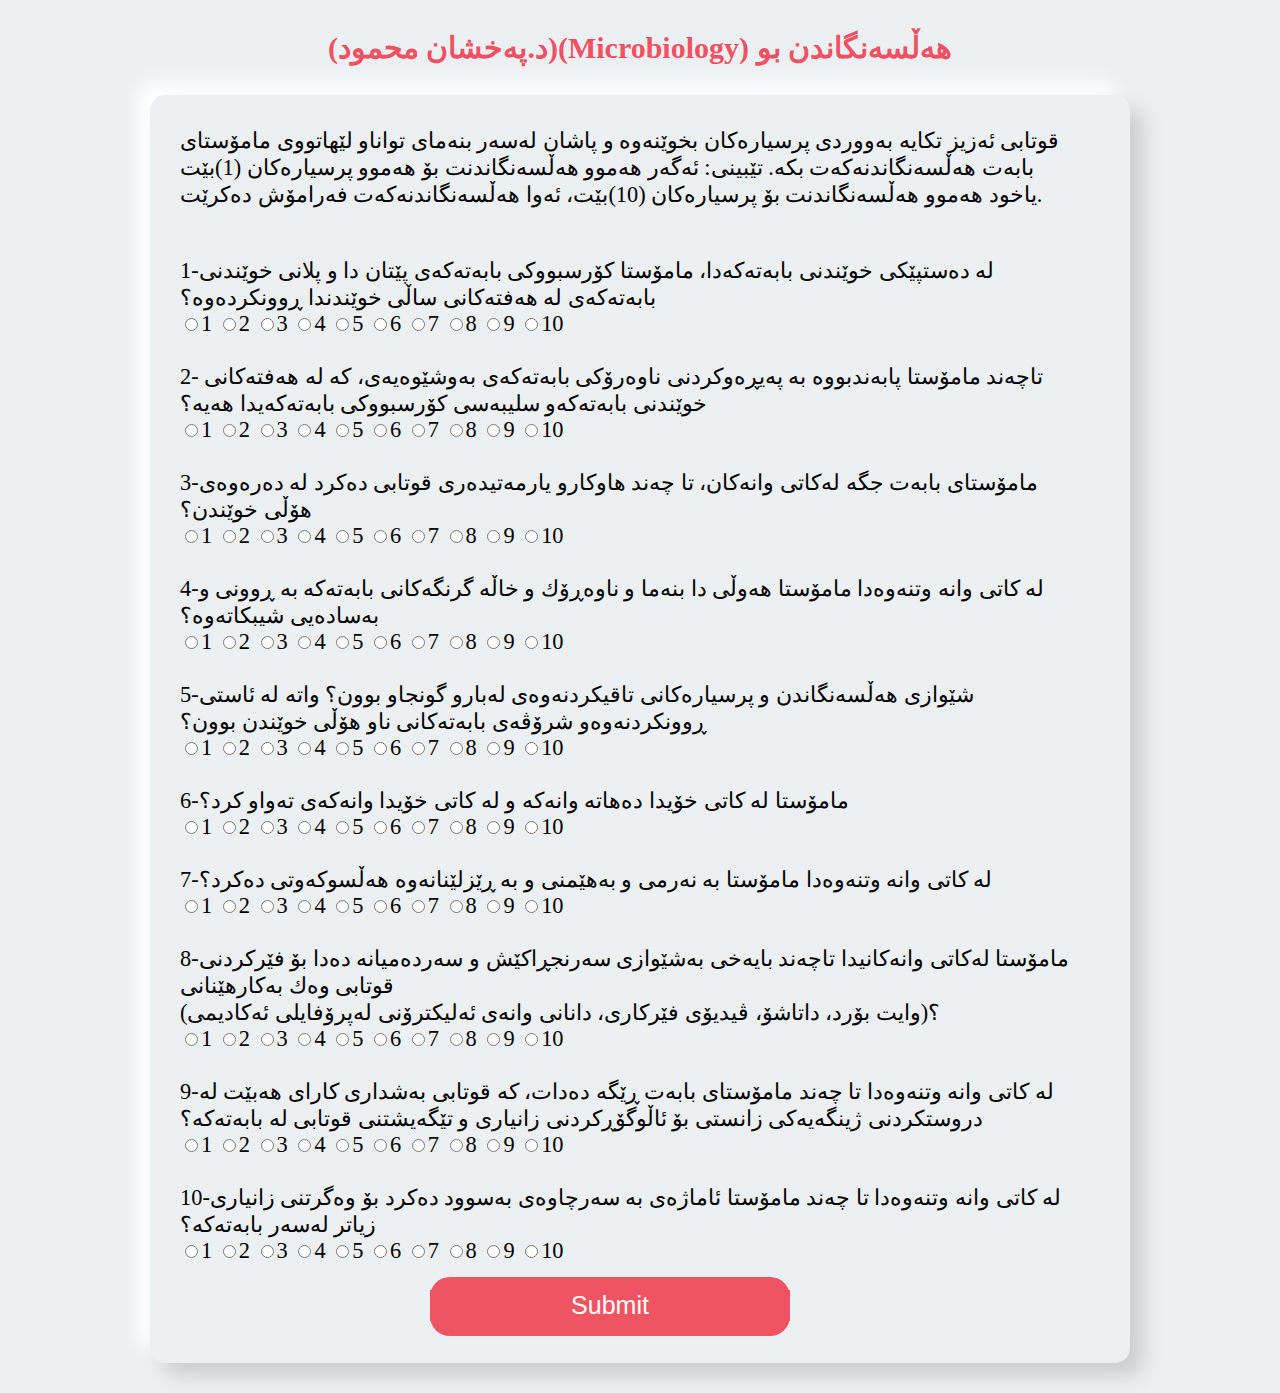
<file: micro.html>
<!DOCTYPE html>
<html lang="en">
<head>
    <meta charset="UTF-8">
    <meta http-equiv="X-UA-Compatible" content="IE=edge">
    <meta name="viewport" content="width=device-width, initial-scale=1.0">
    <title>Document</title> 
    <link rel="stylesheet" href="fform1.css"> 
    <link rel='stylesheet' href='https://cdn.jsdelivr.net/npm/bootstrap-icons@1.7.2/font/bootstrap-icons.css'>    
    <title>Document</title> 

</head>  
<style>
    a,input 
{
    color: white; 
    border: none; 
    text-decoration: none;
    background-color: #f05462; 
    cursor: pointer;
} 
h2{
    color: red; 
    text-align: center;
}
</style>

<body>  
<h2  id="g"></h2>
    <form  action="avarage.php" method="POST" id="MYFORM"name="myform">
        <h3>(د.پەخشان محمود)(Microbiology) ھەڵسەنگاندن بو </h3>

        <div class="wrapper"> 
    <p>قوتابی ئەزیز تكایە بەووردی پرسیارەكان بخوێنەوە و پاشان لەسەر بنەمای تواناو لێهاتووی مامۆستای بابەت هەڵسەنگاندنەكەت بكە. 
        تێبینی: ئەگەر هەموو هەڵسەنگاندنت بۆ هەموو پرسیارەكان (1)بێت یاخود هەموو هەڵسەنگاندنت بۆ پرسیارەكان (10)بێت، ئەوا هەڵسەنگاندنەكەت فەرامۆش دەكرێت.</p>
    <br> 
        1-لە دەستپێكی خوێندنی بابەتەكەدا، مامۆستا كۆرسبووكی بابەتەكەی پێتان دا و پلانی خوێندنی بابەتەكەی لە هەفتەكانی ساڵی خوێندندا ڕوونكردەوە؟
        <br /> 
        <input type="radio"class="r1"  name="q1" value="1" id="1" required/>1
        <input type="radio"class="r1"  name="q1" value="2" id="1" />2
        <input type="radio"class="r1"  name="q1" value="3" id="1" />3
        <input type="radio"class="r1"  name="q1" value="4" id="1" />4
        <input type="radio"class="r1"  name="q1" value="5" id="1" />5
        <input type="radio"class="r1"  name="q1" value="6" id="1" />6
        <input type="radio"class="r1"  name="q1" value="7" id="1" />7
        <input type="radio"class="r1"  name="q1" value="8" id="1" />8
        <input type="radio"class="r1"  name="q1" value="9" id="1" />9
        <input type="radio"class="r1"  name="q1" value="10"id="1" />10
        <br>
        <br >
        2- تاچەند مامۆستا پابەندبووە بە پەیڕەوكردنی ناوەرۆکی بابەتەکەی بەوشێوەیەی، کە لە هەفتەكانی خوێندنی بابەتەكەو سلیبەسی كۆرسبووكی بابەتەكەیدا هەیە؟
        <br />
        <input type="radio"class="r1"  name="q2" value="1" id="2" required/>1
        <input type="radio"class="r1"  name="q2" value="2" id="2"/>2
        <input type="radio"class="r1"  name="q2" value="3" id="2"/>3
        <input type="radio"class="r1"  name="q2" value="4" id="2"/>4
        <input type="radio"class="r1"  name="q2" value="5" id="2"/>5
        <input type="radio"class="r1"  name="q2" value="6" id="2"/>6
        <input type="radio"class="r1"  name="q2" value="7" id="2"/>7
        <input type="radio"class="r1"  name="q2" value="8" id="2"/>8
        <input type="radio"class="r1"  name="q2" value="9" id="2"/>9
        <input type="radio"class="r1"  name="q2" value="10" id="2"/>10
        <br />
        <br>
        3-مامۆستای بابەت جگە لەكاتی وانەكان، تا چەند هاوكارو یارمەتیدەری قوتابی دەكرد لە دەرەوەی هۆڵی خوێندن؟
        <br />
        <input type="radio"class="r1"  name="q3" value="1" id="3" required/>1
        <input type="radio"class="r1"  name="q3" value="2" id="3"/>2
        <input type="radio"class="r1"  name="q3" value="3" id="3"/>3
        <input type="radio"class="r1"  name="q3" value="4" id="3"/>4
        <input type="radio"class="r1"  name="q3" value="5" id="3"/>5
        <input type="radio"class="r1"  name="q3" value="6" id="3"/>6
        <input type="radio"class="r1"  name="q3" value="7" id="3"/>7
        <input type="radio"class="r1"  name="q3" value="8" id="3"/>8
        <input type="radio"class="r1"  name="q3" value="9" id="3"/>9
        <input type="radio"class="r1"  name="q3" value="10"id="3" />10
        <br />
        <br>
        4-لە كاتی وانە وتنەوەدا مامۆستا هەوڵی دا بنەما و ناوەڕۆك و خاڵە گرنگەكانی بابەتەكە بە ڕوونی و بەسادەیی شیبكاتەوە؟
        <br />
        <input type="radio"class="r1"  name="q4" value="1" id="4" required/>1
        <input type="radio"class="r1"  name="q4" value="2" id="4"/>2
        <input type="radio"class="r1"  name="q4" value="3" id="4"/>3
        <input type="radio"class="r1"  name="q4" value="4" id="4"/>4
        <input type="radio"class="r1"  name="q4" value="5" id="4"/>5
        <input type="radio"class="r1"  name="q4" value="6" id="4"/>6
        <input type="radio"class="r1"  name="q4" value="7" id="4"/>7
        <input type="radio"class="r1"  name="q4" value="8" id="4"/>8
        <input type="radio"class="r1"  name="q4" value="9" id="4"/>9
        <input type="radio"class="r1"  name="q4" value="10" id="4"/>10
        <br />
        <br>
        5-شێوازی هەڵسەنگاندن و پرسیارەكانی تاقیكردنەوەی لەبارو گونجاو بوون؟ واتە لە ئاستی ڕوونكردنەوەو شرۆڤەی بابەتەكانی ناو هۆڵی خوێندن بوون؟
        <br />
        <input type="radio"class="r1"  name="q5" value="1" id="5" required/>1
        <input type="radio"class="r1"  name="q5" value="2" id="5"/>2
        <input type="radio"class="r1"  name="q5" value="3" id="5"/>3
        <input type="radio"class="r1"  name="q5" value="4" id="5"/>4
        <input type="radio"class="r1"  name="q5" value="5" id="5"/>5
        <input type="radio"class="r1"  name="q5" value="6" id="5"/>6
        <input type="radio"class="r1"  name="q5" value="7" id="5"/>7
        <input type="radio"class="r1"  name="q5" value="8" id="5"/>8
        <input type="radio"class="r1"  name="q5" value="9" id="5"/>9
        <input type="radio"class="r1"  name="q5" value="10" id="5"/>10
        <br />
        <br />
        6-مامۆستا لە كاتی خۆیدا دەهاتە وانەكە و لە كاتی خۆیدا وانەكەی تەواو كرد؟
        <br />
        <input type="radio"class="r1"  name="q6" value="1" id="6"required/>1
        <input type="radio"class="r1"  name="q6" value="2" id="6"/>2
        <input type="radio"class="r1"  name="q6" value="3" id="6"/>3
        <input type="radio"class="r1"  name="q6" value="4" id="6"/>4
        <input type="radio"class="r1"  name="q6" value="5" id="6"/>5
        <input type="radio"class="r1"  name="q6" value="6" id="6"/>6
        <input type="radio"class="r1"  name="q6" value="7" id="6"/>7
        <input type="radio"class="r1"  name="q6" value="8" id="6"/>8
        <input type="radio"class="r1"  name="q6" value="9" id="6"/>9
        <input type="radio"class="r1"  name="q6" value="10" id="6"/>10
        <br />
        <br />
        7-لە كاتی وانە وتنەوەدا مامۆستا بە نەرمی و بەهێمنی و بە ڕێزلێنانەوە هەڵسوكەوتی دەكرد؟
        <br />
        <input type="radio"class="r1"  name="q7" value="1" id="7"required/>1
        <input type="radio"class="r1"  name="q7" value="2" id="7"/>2
        <input type="radio"class="r1"  name="q7" value="3" id="7"/>3
        <input type="radio"class="r1"  name="q7" value="4" id="7"/>4
        <input type="radio"class="r1"  name="q7" value="5" id="7"/>5
        <input type="radio"class="r1"  name="q7" value="6" id="7"/>6
        <input type="radio"class="r1"  name="q7" value="7" id="7"/>7
        <input type="radio"class="r1"  name="q7" value="8" id="7"/>8
        <input type="radio"class="r1"  name="q7" value="9" id="7"/>9
        <input type="radio"class="r1"  name="q7" value="10" id="7"/>10
        <br />
        <br />
        8-مامۆستا لەكاتی وانەكانیدا تاچەند بایەخی بەشێوازی سەرنجڕاكێش و سەردەمیانە دەدا بۆ فێركردنی قوتابی وەك بەكارهێنانی<br> (وایت بۆرد، داتاشۆ، ڤیدیۆی فێركاری، دانانی وانەی ئەلیكترۆنی لەپرۆفایلی ئەكادیمی)؟
        <br />
        <input type="radio"class="r1"  name="q8" value="1" id="8"required/>1
        <input type="radio"class="r1"  name="q8" value="2" id="8"/>2
        <input type="radio"class="r1"  name="q8" value="3" id="8"/>3
        <input type="radio"class="r1"  name="q8" value="4" id="8"/>4
        <input type="radio"class="r1"  name="q8" value="5" id="8"/>5
        <input type="radio"class="r1"  name="q8" value="6" id="8"/>6
        <input type="radio"class="r1"  name="q8" value="7" id="8"/>7
        <input type="radio"class="r1"  name="q8" value="8" id="8"/>8
        <input type="radio"class="r1"  name="q8" value="9" id="8"/>9
        <input type="radio"class="r1"  name="q8" value="10" id="8"/>10
        <br />
        <br />
        9-لە كاتی وانە وتنەوەدا تا چەند مامۆستای بابەت ڕێگە دەدات، کە قوتابی بەشداری کارای هەبێت لە <br>دروستکردنی ژینگەیەکی زانستی بۆ ئاڵوگۆڕکردنی زانیاری و تێگەیشتنی قوتابی لە بابەتەکە؟
        <br />
        <input type="radio"class="r1"  name="q9" value="1" id="9"required/>1
        <input type="radio"class="r1"  name="q9" value="2" id="9"/>2
        <input type="radio"class="r1"  name="q9" value="3" id="9"/>3
        <input type="radio"class="r1"  name="q9" value="4" id="9"/>4
        <input type="radio"class="r1"  name="q9" value="5" id="9"/>5
        <input type="radio"class="r1"  name="q9" value="6" id="9"/>6
        <input type="radio"class="r1"  name="q9" value="7" id="9"/>7
        <input type="radio"class="r1"  name="q9" value="8" id="9"/>8
        <input type="radio"class="r1"  name="q9" value="9" id="9"/>9
        <input type="radio"class="r1"  name="q9" value="10" id="9"/>10
        <br />
        <br />
        10-لە كاتی وانە وتنەوەدا تا چەند مامۆستا ئاماژەی بە سەرچاوەی بەسوود دەكرد بۆ وەگرتنی زانیاری زیاتر لەسەر بابەتەكە؟
        <br />
        <input type="radio"class="r1"  name="q10" value="5" id="10"/>1
        <input type="radio"class="r1"  name="q10" value="4" id="10"/>2
        <input type="radio"class="r1"  name="q10" value="3" id="10"required/>3
        <input type="radio"class="r1"  name="q10" value="2" id="10"/>4
        <input type="radio"class="r1"  name="q10" value="1" id="10"/>5
        <input type="radio"class="r1"  name="q10" value="5" id="10"/>6
        <input type="radio"class="r1"  name="q10" value="4" id="10"/>7
        <input type="radio"class="r1"  name="q10" value="3" id="10"/>8
        <input type="radio"class="r1"  name="q10" value="2" id="10"/>9
        <input type="radio"class="r1"  name="q10" value="1" id="10"/>10
        <br />
        <br />
       
 <!-- <a href="sidebar.html"  role="button" onclick="displayRadioValue()" id="add" name="add" onclick="check()"> Submit</a>     -->
 <a href="biosubmit.html" ><input type="submit" onclick="check()" onclick="displayRadioValue()" id="add" name="add" value="Submit"></a>
 
<p id="f"></p>
</div>
      

   
       
</form> 
    <script> 
         function displayRadioValue(){
    var sum = 0,count=0;
    var ele = document.getElementsByClassName('r1');
    for(i = 0; i < ele.length; i++) { 
       
                if(ele[i].checked)   {
                count+=1;
                sum+=parseInt(ele[i].value);
                }
               
     }var avg;
     avg = sum/count;  
     document.getElementById("f").innerHTML=avg; 
     
    }  
    
  function check()
    {    var ele = document.getElementsByClassName('r1');
    for(i = 0; i < ele.length; i++) { 
                if(ele[i].checked) { 
                if(ele[i].value==1||ele[i].value==10){
document.getElementById('g').innerHTML=" dear student you can not take 1 or 10  for all question";  
ele[i].checked = false;

                }}
               
     }
    }
  

 

    </script>
</body>
</html>
</file>
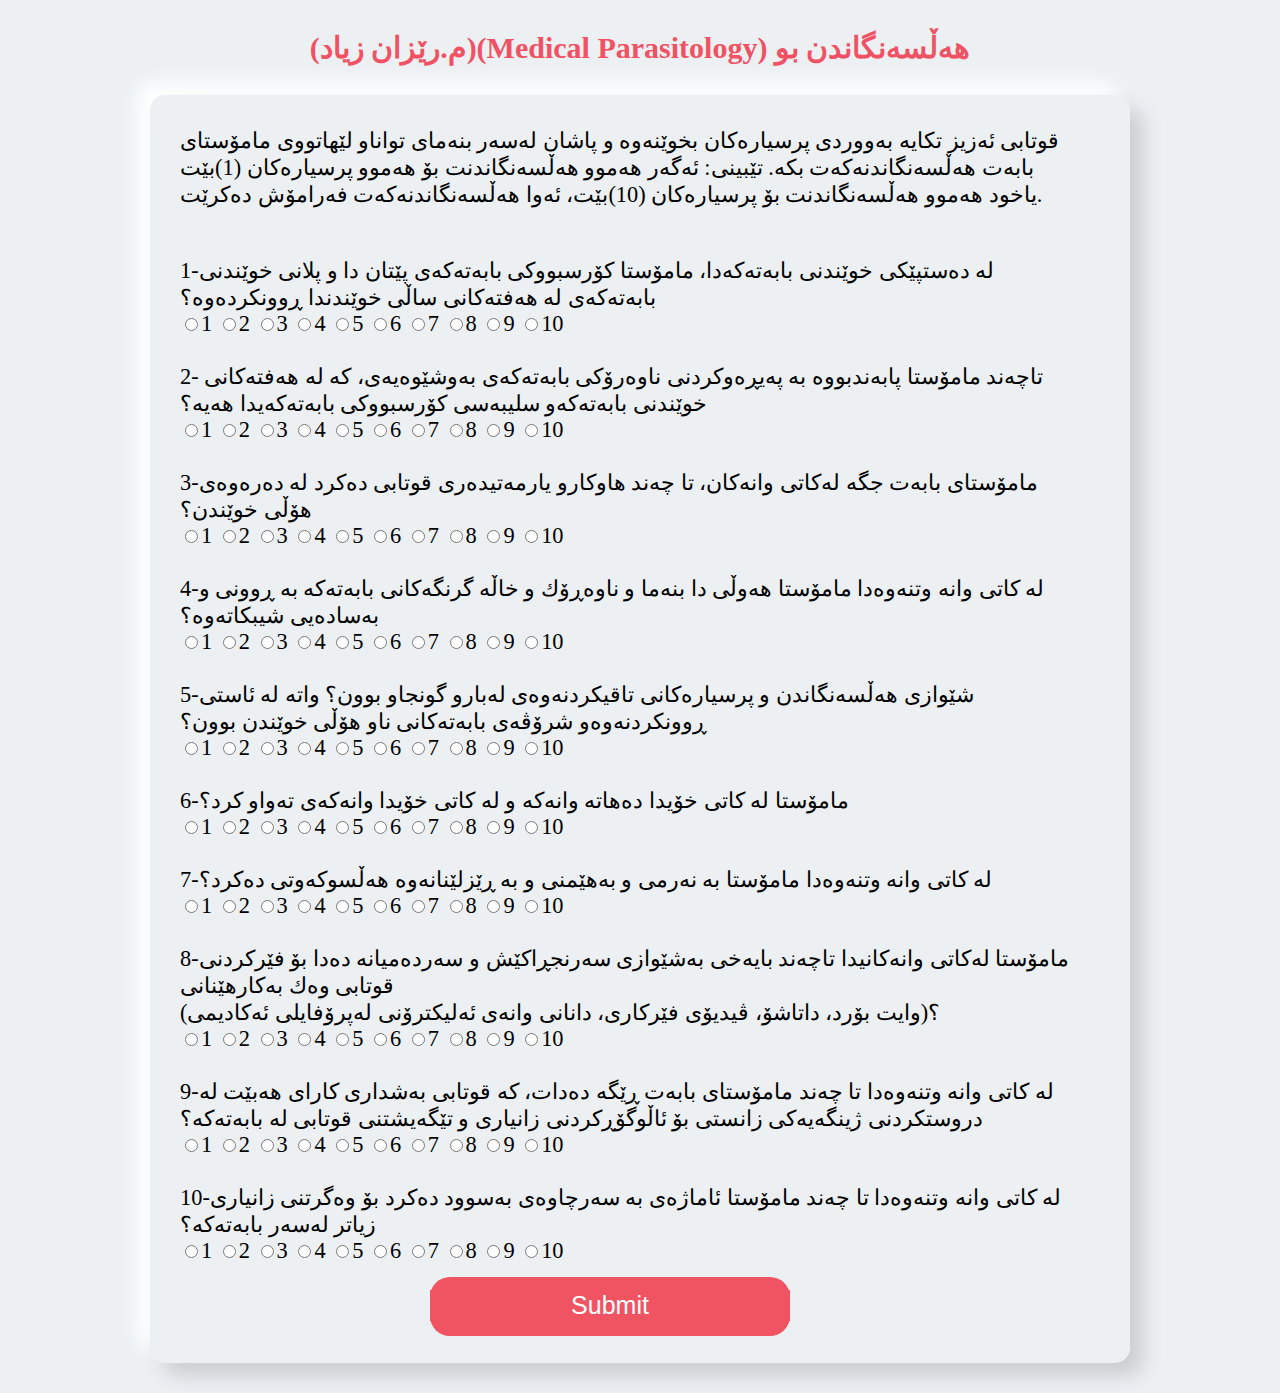
<file: rezan.html>
<!DOCTYPE html>
<html lang="en">
<head>
    <meta charset="UTF-8">
    <meta http-equiv="X-UA-Compatible" content="IE=edge">
    <meta name="viewport" content="width=device-width, initial-scale=1.0">
    <title>Document</title> 
    <link rel="stylesheet" href="fform1.css"> 
    <link rel='stylesheet' href='https://cdn.jsdelivr.net/npm/bootstrap-icons@1.7.2/font/bootstrap-icons.css'>    
    <title>Document</title> 

</head>  
<style>
    a,input 
{
    color: white; 
    border: none; 
    text-decoration: none;
    background-color: #f05462; 
    cursor: pointer;
} 
h2{
    color: red; 
    text-align: center;
}
</style>

<body>  
<h2  id="g"></h2>
    <form  action="avarage.php" method="POST" id="MYFORM"name="myform">
        <h3>(م.رێزان زياد)(Medical Parasitology) ھەڵسەنگاندن بو </h3>

        <div class="wrapper"> 
    <p>قوتابی ئەزیز تكایە بەووردی پرسیارەكان بخوێنەوە و پاشان لەسەر بنەمای تواناو لێهاتووی مامۆستای بابەت هەڵسەنگاندنەكەت بكە. 
        تێبینی: ئەگەر هەموو هەڵسەنگاندنت بۆ هەموو پرسیارەكان (1)بێت یاخود هەموو هەڵسەنگاندنت بۆ پرسیارەكان (10)بێت، ئەوا هەڵسەنگاندنەكەت فەرامۆش دەكرێت.</p>
    <br> 
        1-لە دەستپێكی خوێندنی بابەتەكەدا، مامۆستا كۆرسبووكی بابەتەكەی پێتان دا و پلانی خوێندنی بابەتەكەی لە هەفتەكانی ساڵی خوێندندا ڕوونكردەوە؟
        <br /> 
        <input type="radio"class="r1"  name="q1" value="1" id="1" required/>1
        <input type="radio"class="r1"  name="q1" value="2" id="1" />2
        <input type="radio"class="r1"  name="q1" value="3" id="1" />3
        <input type="radio"class="r1"  name="q1" value="4" id="1" />4
        <input type="radio"class="r1"  name="q1" value="5" id="1" />5
        <input type="radio"class="r1"  name="q1" value="6" id="1" />6
        <input type="radio"class="r1"  name="q1" value="7" id="1" />7
        <input type="radio"class="r1"  name="q1" value="8" id="1" />8
        <input type="radio"class="r1"  name="q1" value="9" id="1" />9
        <input type="radio"class="r1"  name="q1" value="10"id="1" />10
        <br>
        <br >
        2- تاچەند مامۆستا پابەندبووە بە پەیڕەوكردنی ناوەرۆکی بابەتەکەی بەوشێوەیەی، کە لە هەفتەكانی خوێندنی بابەتەكەو سلیبەسی كۆرسبووكی بابەتەكەیدا هەیە؟
        <br />
        <input type="radio"class="r1"  name="q2" value="1" id="2" required/>1
        <input type="radio"class="r1"  name="q2" value="2" id="2"/>2
        <input type="radio"class="r1"  name="q2" value="3" id="2"/>3
        <input type="radio"class="r1"  name="q2" value="4" id="2"/>4
        <input type="radio"class="r1"  name="q2" value="5" id="2"/>5
        <input type="radio"class="r1"  name="q2" value="6" id="2"/>6
        <input type="radio"class="r1"  name="q2" value="7" id="2"/>7
        <input type="radio"class="r1"  name="q2" value="8" id="2"/>8
        <input type="radio"class="r1"  name="q2" value="9" id="2"/>9
        <input type="radio"class="r1"  name="q2" value="10" id="2"/>10
        <br />
        <br>
        3-مامۆستای بابەت جگە لەكاتی وانەكان، تا چەند هاوكارو یارمەتیدەری قوتابی دەكرد لە دەرەوەی هۆڵی خوێندن؟
        <br />
        <input type="radio"class="r1"  name="q3" value="1" id="3" required/>1
        <input type="radio"class="r1"  name="q3" value="2" id="3"/>2
        <input type="radio"class="r1"  name="q3" value="3" id="3"/>3
        <input type="radio"class="r1"  name="q3" value="4" id="3"/>4
        <input type="radio"class="r1"  name="q3" value="5" id="3"/>5
        <input type="radio"class="r1"  name="q3" value="6" id="3"/>6
        <input type="radio"class="r1"  name="q3" value="7" id="3"/>7
        <input type="radio"class="r1"  name="q3" value="8" id="3"/>8
        <input type="radio"class="r1"  name="q3" value="9" id="3"/>9
        <input type="radio"class="r1"  name="q3" value="10"id="3" />10
        <br />
        <br>
        4-لە كاتی وانە وتنەوەدا مامۆستا هەوڵی دا بنەما و ناوەڕۆك و خاڵە گرنگەكانی بابەتەكە بە ڕوونی و بەسادەیی شیبكاتەوە؟
        <br />
        <input type="radio"class="r1"  name="q4" value="1" id="4" required/>1
        <input type="radio"class="r1"  name="q4" value="2" id="4"/>2
        <input type="radio"class="r1"  name="q4" value="3" id="4"/>3
        <input type="radio"class="r1"  name="q4" value="4" id="4"/>4
        <input type="radio"class="r1"  name="q4" value="5" id="4"/>5
        <input type="radio"class="r1"  name="q4" value="6" id="4"/>6
        <input type="radio"class="r1"  name="q4" value="7" id="4"/>7
        <input type="radio"class="r1"  name="q4" value="8" id="4"/>8
        <input type="radio"class="r1"  name="q4" value="9" id="4"/>9
        <input type="radio"class="r1"  name="q4" value="10" id="4"/>10
        <br />
        <br>
        5-شێوازی هەڵسەنگاندن و پرسیارەكانی تاقیكردنەوەی لەبارو گونجاو بوون؟ واتە لە ئاستی ڕوونكردنەوەو شرۆڤەی بابەتەكانی ناو هۆڵی خوێندن بوون؟
        <br />
        <input type="radio"class="r1"  name="q5" value="1" id="5" required/>1
        <input type="radio"class="r1"  name="q5" value="2" id="5"/>2
        <input type="radio"class="r1"  name="q5" value="3" id="5"/>3
        <input type="radio"class="r1"  name="q5" value="4" id="5"/>4
        <input type="radio"class="r1"  name="q5" value="5" id="5"/>5
        <input type="radio"class="r1"  name="q5" value="6" id="5"/>6
        <input type="radio"class="r1"  name="q5" value="7" id="5"/>7
        <input type="radio"class="r1"  name="q5" value="8" id="5"/>8
        <input type="radio"class="r1"  name="q5" value="9" id="5"/>9
        <input type="radio"class="r1"  name="q5" value="10" id="5"/>10
        <br />
        <br />
        6-مامۆستا لە كاتی خۆیدا دەهاتە وانەكە و لە كاتی خۆیدا وانەكەی تەواو كرد؟
        <br />
        <input type="radio"class="r1"  name="q6" value="1" id="6"required/>1
        <input type="radio"class="r1"  name="q6" value="2" id="6"/>2
        <input type="radio"class="r1"  name="q6" value="3" id="6"/>3
        <input type="radio"class="r1"  name="q6" value="4" id="6"/>4
        <input type="radio"class="r1"  name="q6" value="5" id="6"/>5
        <input type="radio"class="r1"  name="q6" value="6" id="6"/>6
        <input type="radio"class="r1"  name="q6" value="7" id="6"/>7
        <input type="radio"class="r1"  name="q6" value="8" id="6"/>8
        <input type="radio"class="r1"  name="q6" value="9" id="6"/>9
        <input type="radio"class="r1"  name="q6" value="10" id="6"/>10
        <br />
        <br />
        7-لە كاتی وانە وتنەوەدا مامۆستا بە نەرمی و بەهێمنی و بە ڕێزلێنانەوە هەڵسوكەوتی دەكرد؟
        <br />
        <input type="radio"class="r1"  name="q7" value="1" id="7"required/>1
        <input type="radio"class="r1"  name="q7" value="2" id="7"/>2
        <input type="radio"class="r1"  name="q7" value="3" id="7"/>3
        <input type="radio"class="r1"  name="q7" value="4" id="7"/>4
        <input type="radio"class="r1"  name="q7" value="5" id="7"/>5
        <input type="radio"class="r1"  name="q7" value="6" id="7"/>6
        <input type="radio"class="r1"  name="q7" value="7" id="7"/>7
        <input type="radio"class="r1"  name="q7" value="8" id="7"/>8
        <input type="radio"class="r1"  name="q7" value="9" id="7"/>9
        <input type="radio"class="r1"  name="q7" value="10" id="7"/>10
        <br />
        <br />
        8-مامۆستا لەكاتی وانەكانیدا تاچەند بایەخی بەشێوازی سەرنجڕاكێش و سەردەمیانە دەدا بۆ فێركردنی قوتابی وەك بەكارهێنانی<br> (وایت بۆرد، داتاشۆ، ڤیدیۆی فێركاری، دانانی وانەی ئەلیكترۆنی لەپرۆفایلی ئەكادیمی)؟
        <br />
        <input type="radio"class="r1"  name="q8" value="1" id="8"required/>1
        <input type="radio"class="r1"  name="q8" value="2" id="8"/>2
        <input type="radio"class="r1"  name="q8" value="3" id="8"/>3
        <input type="radio"class="r1"  name="q8" value="4" id="8"/>4
        <input type="radio"class="r1"  name="q8" value="5" id="8"/>5
        <input type="radio"class="r1"  name="q8" value="6" id="8"/>6
        <input type="radio"class="r1"  name="q8" value="7" id="8"/>7
        <input type="radio"class="r1"  name="q8" value="8" id="8"/>8
        <input type="radio"class="r1"  name="q8" value="9" id="8"/>9
        <input type="radio"class="r1"  name="q8" value="10" id="8"/>10
        <br />
        <br />
        9-لە كاتی وانە وتنەوەدا تا چەند مامۆستای بابەت ڕێگە دەدات، کە قوتابی بەشداری کارای هەبێت لە <br>دروستکردنی ژینگەیەکی زانستی بۆ ئاڵوگۆڕکردنی زانیاری و تێگەیشتنی قوتابی لە بابەتەکە؟
        <br />
        <input type="radio"class="r1"  name="q9" value="1" id="9"required/>1
        <input type="radio"class="r1"  name="q9" value="2" id="9"/>2
        <input type="radio"class="r1"  name="q9" value="3" id="9"/>3
        <input type="radio"class="r1"  name="q9" value="4" id="9"/>4
        <input type="radio"class="r1"  name="q9" value="5" id="9"/>5
        <input type="radio"class="r1"  name="q9" value="6" id="9"/>6
        <input type="radio"class="r1"  name="q9" value="7" id="9"/>7
        <input type="radio"class="r1"  name="q9" value="8" id="9"/>8
        <input type="radio"class="r1"  name="q9" value="9" id="9"/>9
        <input type="radio"class="r1"  name="q9" value="10" id="9"/>10
        <br />
        <br />
        10-لە كاتی وانە وتنەوەدا تا چەند مامۆستا ئاماژەی بە سەرچاوەی بەسوود دەكرد بۆ وەگرتنی زانیاری زیاتر لەسەر بابەتەكە؟
        <br />
        <input type="radio"class="r1"  name="q10" value="5" id="10"/>1
        <input type="radio"class="r1"  name="q10" value="4" id="10"/>2
        <input type="radio"class="r1"  name="q10" value="3" id="10"required/>3
        <input type="radio"class="r1"  name="q10" value="2" id="10"/>4
        <input type="radio"class="r1"  name="q10" value="1" id="10"/>5
        <input type="radio"class="r1"  name="q10" value="5" id="10"/>6
        <input type="radio"class="r1"  name="q10" value="4" id="10"/>7
        <input type="radio"class="r1"  name="q10" value="3" id="10"/>8
        <input type="radio"class="r1"  name="q10" value="2" id="10"/>9
        <input type="radio"class="r1"  name="q10" value="1" id="10"/>10
        <br />
        <br />
       
 <!-- <a href="sidebar.html"  role="button" onclick="displayRadioValue()" id="add" name="add" onclick="check()"> Submit</a>     -->
 <a href="biosubmit.html" ><input type="submit" onclick="check()" onclick="displayRadioValue()" id="add" name="add" value="Submit"></a>
 
<p id="f"></p>
</div>
      

   
       
</form> 
    <script> 
           function displayRadioValue(){
    var sum = 0,count=0;
    var ele = document.getElementsByClassName('r1');
    for(i = 0; i < ele.length; i++) { 
       
                if(ele[i].checked)   {
                count+=1;
                sum+=parseInt(ele[i].value);
                }
               
     }var avg;
     avg = sum/count;  
     document.getElementById("f").innerHTML=avg; 
     
    }  
    
  function check()
    {    var ele = document.getElementsByClassName('r1');
    for(i = 0; i < ele.length; i++) { 
                if(ele[i].checked) { 
                if(ele[i].value==1||ele[i].value==10){
document.getElementById('g').innerHTML=" dear student you can not take 1 or 10  for all question";  
ele[i].checked = false;

                }}
               
     }
    }
  

 

    </script>
</body>
</html>
</file>
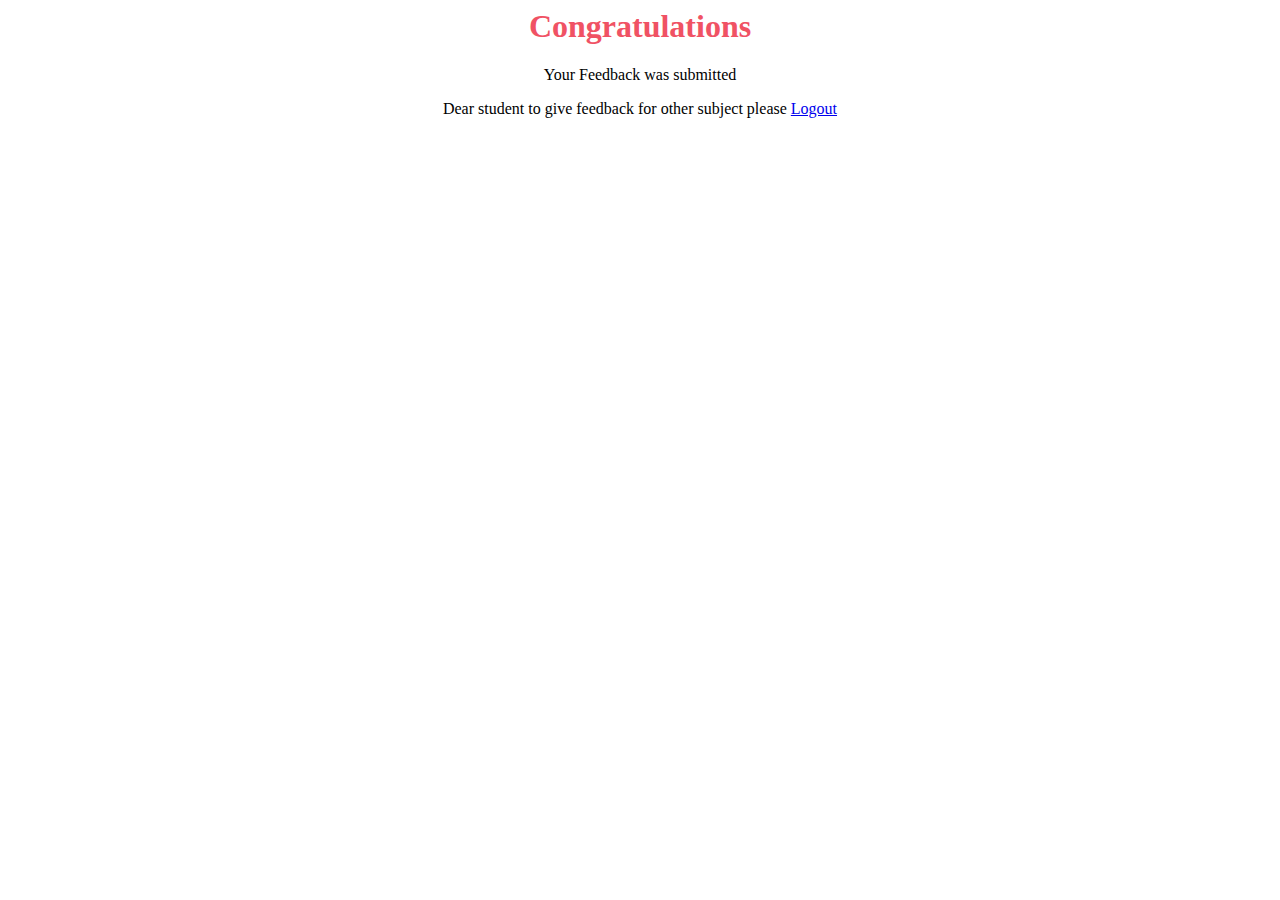
<file: submitcs.html>
<html>
<head>
<title>Submit</title>

</head>
<h1 style="text-align: center; color:#f05264 ; ">Congratulations</h1>
<p style="text-align: center;">Your Feedback was submitted</p>
<p style="text-align: center;">Dear student to give feedback for other subject please <a id="aa" href="log.php"  style="text-align: center;">Logout</a> </p>


</html>
</file>
<file: fform1.css>
@import url('https://fonts.googleapis.com/css2?family=Poppins:wght@300;400;500;600;700;800;900&display=swap');



body {
    background: #ecf0f3
}

.wrapper {
    max-width: 900px;
    min-height: 450px;
    margin: 30px auto;
    padding: 10px 50px 20px 30px;
    background-color: #ecf0f3;
    border-radius: 15px;
    box-shadow: 13px 13px 20px #cbced1, -13px -13px 20px #fff;
    font-size: 1.4rem;
}



.wrapper .form-field input {
    width: 100%;
    display: block;
    border: none; 
    margin-top: 40px;
    outline: none;
    background: none;

    color: #666;
    padding: 10px 25px 10px 10px
}

.wrapper .form-field {
    padding-left: 20px;
    margin-bottom: 20px;
    border-radius: 20px;
    box-shadow: inset 8px 8px 8px #cbced1, inset -8px -8px 8px #fff ;
    
}


@media(max-width: 380px) {
    .wrapper {
        margin: 30px 20px;
        padding: 40px 15px 15px 15px
    }
} 

h3
{
    color: #f05264; 
    font-size: 30px; 
  text-align: center;

}  

a
{
 
    background-color: #ee2a41;
    color: white;
   text-transform: capitalize; 
   border-radius: 20px;
   padding: 17px 0 17px 0; 
   margin-left: 250px; 

   text-decoration: none; 
   
} 
a input{
    font-size: 25px;
 
    width:40%;
}
</file>
